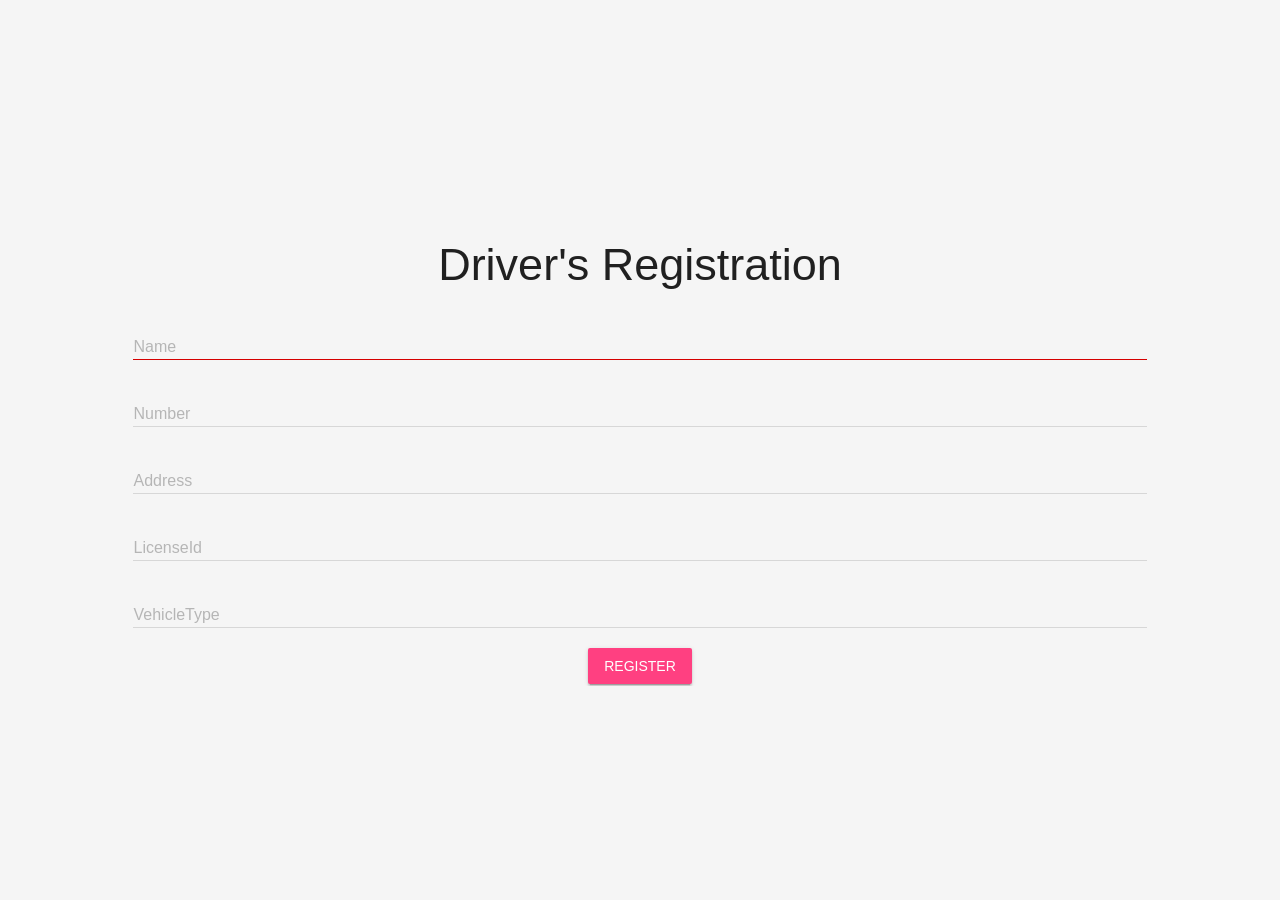
<file: client/index1.html>
<!DOCTYPE html>
<html>
<head>
	<title>Drivers Registration</title>
	<link rel="stylesheet" type="text/css" href="bower_components/material-design-lite/material.min.css">
	<link rel="stylesheet" type="text/css" href="css/style.css">
</head>
<body ng-app="app">

<div class="mdl-layout mdl-js-layout mdl-color--grey-100" ng-controller="formCtrl">
	<main class="mdl-layout__content">
		<header>
			<h2>Driver's Registration</h2>
		</header>
		<form  ng-submit="formFunc()">
			<div class="mdl-textfield mdl-js-textfield">
				<input class="mdl-textfield__input" type="text" id="username" ng-model="register.name" required />
				<label class="mdl-textfield__label" for="username">Name</label>
			</div>
			<div class="mdl-textfield mdl-js-textfield">
				<input class="mdl-textfield__input" type="text" id="number" ng-model="register.number" />
				<label class="mdl-textfield__label" for="number">Number</label>
			</div>
			<div class="mdl-textfield mdl-js-textfield">
				<input class="mdl-textfield__input" type="text" id="address" ng-model="register.address"/>
				<label class="mdl-textfield__label" for="address">Address</label>
			</div>
			<div class="mdl-textfield mdl-js-textfield">
				<input class="mdl-textfield__input" type="text" id="licenseid" ng-model="register.licenseid" />
				<label class="mdl-textfield__label" for="licenseid">LicenseId</label>
			</div>
			<div class="mdl-textfield mdl-js-textfield">
				<input class="mdl-textfield__input" type="text" id="vehicletype" ng-model="register.type" />
				<label class="mdl-textfield__label" for="vehicletype">VehicleType</label>
			</div>
			
			
			<button class="mdl-button show-modal mdl-button mdl-js-button mdl-button--raised mdl-js-ripple-effect mdl-button--accent" type="submit">Register</button>
		</form>
	</main>
</div>

<dialog class="mdl-dialog">
    <div class="mdl-dialog__content">
      <h5>
        Registration Done!!<br> Please check DB to get the list of registred users.
      </h5>
    </div>
    <div class="mdl-dialog__actions mdl-dialog__actions--full-width">
      
      <button type="button" class="mdl-button close">Close</button>
    </div>
  </dialog>

<script src="bower_components/material-design-lite/material.min.js"></script>
<script src="bower_components/angular/angular.min.js"></script>
<script src="bower_components/angular-resource/angular-resource.min.js"></script>
<script src="app/app.js"></script>
<script src="app/services.js"></script>
<script src="app/ctrl.js"></script>
<script>
    var dialog = document.querySelector('dialog');
    var showModalButton = document.querySelector('.show-modal');
    if (! dialog.showModal) {
      dialogPolyfill.registerDialog(dialog);
    }
    showModalButton.addEventListener('click', function() {
      dialog.showModal();
    });
    dialog.querySelector('.close').addEventListener('click', function() {
      dialog.close();
    });
  </script>
</body>
</html>
</file>
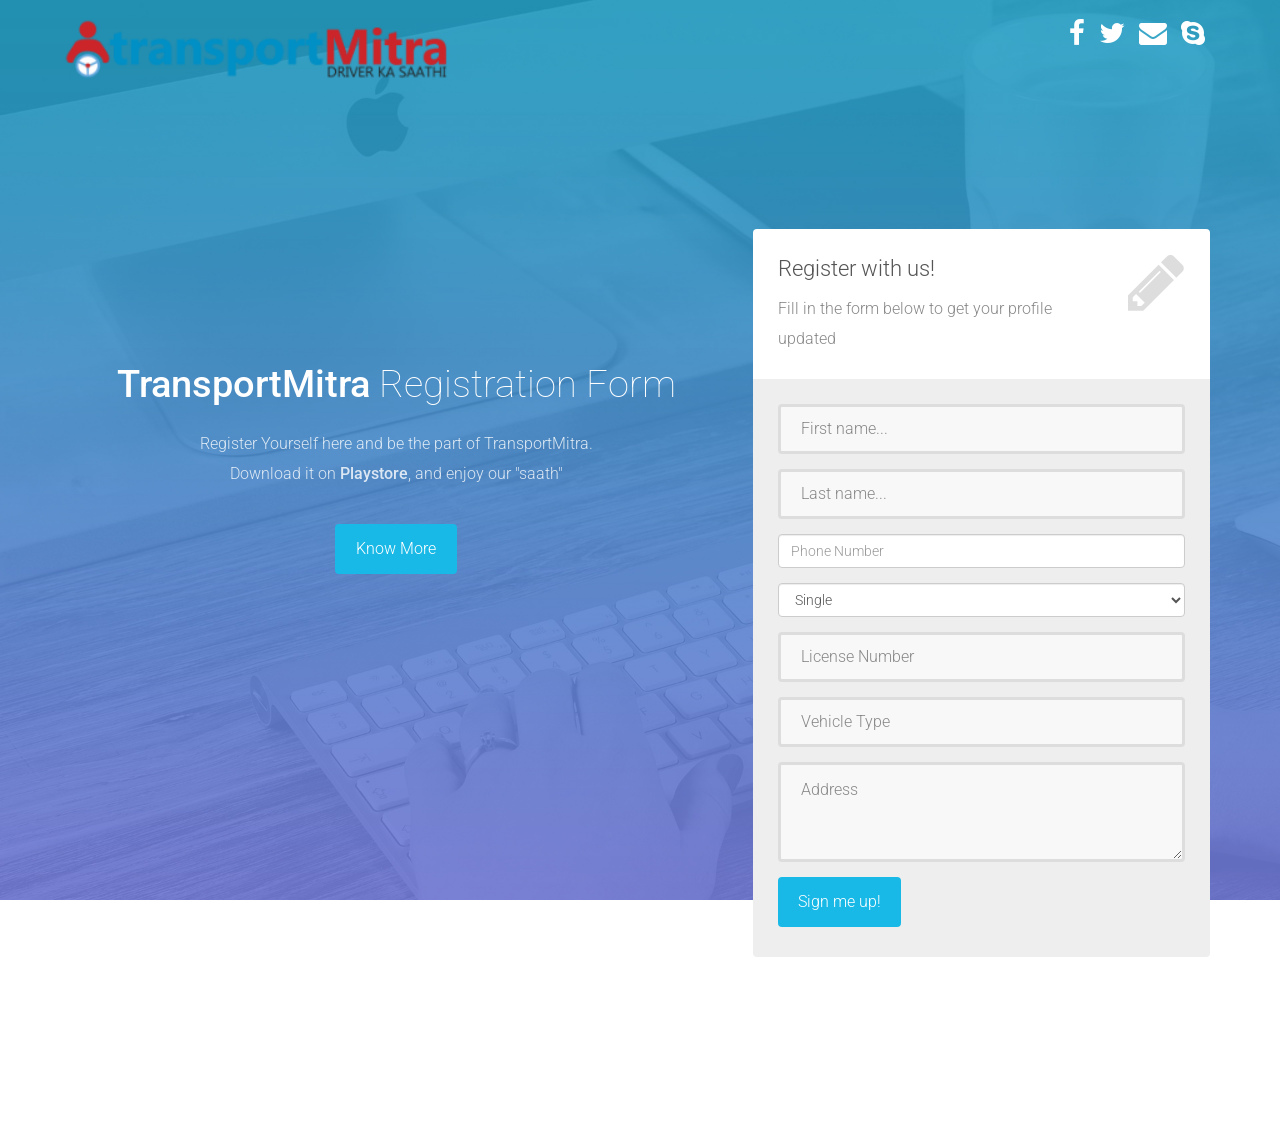
<file: client/index2.html>
<!DOCTYPE html>
<html lang="en">

    <head>

        <meta charset="utf-8">
        <meta http-equiv="X-UA-Compatible" content="IE=edge">
        <meta name="viewport" content="width=device-width, initial-scale=1">
        <title>Registration with Transport Mitra</title>

        <!-- CSS -->
        <link rel="stylesheet" href="http://fonts.googleapis.com/css?family=Roboto:400,100,300,500">
        <link rel="stylesheet" href="assets/bootstrap/css/bootstrap.min.css">
        <link rel="stylesheet" href="assets/font-awesome/css/font-awesome.min.css">
		<link rel="stylesheet" href="assets/css/form-elements.css">
        <link rel="stylesheet" href="assets/css/style.css">

        <!-- HTML5 Shim and Respond.js IE8 support of HTML5 elements and media queries -->
        <!-- WARNING: Respond.js doesn't work if you view the page via file:// -->
        <!--[if lt IE 9]>
            <script src="https://oss.maxcdn.com/libs/html5shiv/3.7.0/html5shiv.js"></script>
            <script src="https://oss.maxcdn.com/libs/respond.js/1.4.2/respond.min.js"></script>
        <![endif]-->

        <!-- Favicon and touch icons -->
        <link rel="shortcut icon" href="assets/ico/favicon.png">
        <link rel="apple-touch-icon-precomposed" sizes="144x144" href="assets/ico/apple-touch-icon-144-precomposed.png">
        <link rel="apple-touch-icon-precomposed" sizes="114x114" href="assets/ico/apple-touch-icon-114-precomposed.png">
        <link rel="apple-touch-icon-precomposed" sizes="72x72" href="assets/ico/apple-touch-icon-72-precomposed.png">
        <link rel="apple-touch-icon-precomposed" href="assets/ico/apple-touch-icon-57-precomposed.png">

    </head>

    <body ng-app="app">

		<!-- Top menu -->
		<nav class="navbar navbar-inverse navbar-no-bg" role="navigation">
			<div class="container">
				<div class="navbar-header">
					<button type="button" class="navbar-toggle collapsed" data-toggle="collapse" data-target="#top-navbar-1">
						<span class="sr-only">Toggle navigation</span>
						<span class="icon-bar"></span>
						<span class="icon-bar"></span>
						<span class="icon-bar"></span>
					</button>
					<a class="navbar-brand" href="index.html">TransportMitra</a>
				</div>
				<!-- Collect the nav links, forms, and other content for toggling -->
				<div class="collapse navbar-collapse" id="top-navbar-1">
					<ul class="nav navbar-nav navbar-right">
						<li>
							
							<span class="li-social">
								<a href="#"><i class="fa fa-facebook"></i></a> 
								<a href="#"><i class="fa fa-twitter"></i></a> 
								<a href="#"><i class="fa fa-envelope"></i></a> 
								<a href="#"><i class="fa fa-skype"></i></a>
							</span>
						</li>
					</ul>
				</div>
			</div>
		</nav>

        <!-- Top content -->
        <div class="top-content">
        	
            <div class="inner-bg">
                <div class="container">
                    <div class="row">
                        <div class="col-sm-7 text">
                            <h1><strong>TransportMitra</strong> Registration Form</h1>
                            <div class="description">
                            	<p>
                                    Register Yourself here and be the part of TransportMitra. <br>
                                    Download it on <a href="#"><strong>Playstore</strong></a>, and enjoy our "saath"
                                </p>
                            </div>
                            <div class="top-big-link">
                            	<a class="btn btn-link-1" href="#">Know More</a>
                            	
                            </div>
                        </div>
                        <div class="col-sm-5 form-box">
                        	<div class="form-top">
                        		<div class="form-top-left">
                        			<h3>Register with  us!</h3>
                                    <p>Fill in the form below to get your profile updated</p>
                        		</div>
                        		<div class="form-top-right">
                        			<i class="fa fa-pencil"></i>
                        		</div>
                            </div>
                            <div class="form-bottom" ng-controller="formCtrl">

                                <form role="form" class="registration-form" ng-submit="formFunc()">
                                    <div class="form-group">
                                        <label class="sr-only" for="form-first-name">First name</label>
                                        <input type="text" ng-model="form.fname" name="form-first-name" placeholder="First name..." class="form-first-name form-control" id="form-first-name">
                                    </div>
                                    <div class="form-group">
                                        <label class="sr-only" for="form-last-name">Last name</label>
                                        <input type="text" ng-model="form.lname" name="form-last-name" placeholder="Last name..." class="form-last-name form-control" id="form-last-name">
                                    </div>
                                    <div class="form-group">
                                        <label class="sr-only" for="number">Phone Number</label>
                                        <input type="number" ng-model="form.number" name="number" placeholder="Phone Number" class="number form-control" id="number">
                                    </div>
                                     <div class="form-group">

                                        <select   class="form-control" id="status" ng-model="form.status" >
                                            <option disabled ng-selected="true">Select Marital Status</option>
                                            <option >Single</option>
                                            <option >Married</option>
                                          </select>
                                          </div>
                                      
                                    <div class="form-group">
                                     <label class="sr-only" for="linumber">License Number</label>
                                     <input type="text" ng-model="form.linumber" name="linumber" placeholder="License Number" class="linumber form-control" id="linumber">
                                    </div>
                                    <div class="form-group">
                                     <label class="sr-only" for="vehtype">Vehicle Type</label>
                                    <input type="text" ng-model="form.vehtype" name="vehtype" placeholder="Vehicle Type" class="vehtype form-control" id="vehtype">
                                    </div>  
                                    <div class="form-group">
                                        <label class="sr-only" for="form-about-yourself">Address</label>
                                        <textarea name="address" ng-model="form.address" placeholder="Address" class="form-about-yourself form-control" id="address"></textarea>
                                    </div>  


                                    <button type="submit" class="btn">Sign me up!</button>
                                </form>
                            </div>
                        </div>
                    </div>
                </div>
            </div>
            
        </div>


        <!-- Javascript -->
        <script src="assets/js/jquery-1.11.1.min.js"></script>
        <script src="assets/bootstrap/js/bootstrap.min.js"></script>
        <script src="assets/js/jquery.backstretch.min.js"></script>
        <script src="assets/js/retina-1.1.0.min.js"></script>
        <script src="assets/js/scripts.js"></script>
        <script src="bower_components/angular/angular.min.js"></script>
        <script src="bower_components/angular-resource/angular-resource.min.js"></script>
        <script src="app/app.js"></script>
        <script src="app/ctrl.js"></script>
        <script src="app/services.js"></script>
        
        <!--[if lt IE 10]>
            <script src="assets/js/placeholder.js"></script>
        <![endif]-->

    </body>

</html>
</file>
<file: client/css/style.css>
body {
	text-align: center;
}
.mdl-layout {
	align-items: center;
	justify-content: center;
}
.mdl-layout__content {
	padding: 2px;
	flex: none;
}
.mdl-textfield {
	width: 100%;
	left: 0;
 text-align: center;
}
</file>
<file: client/assets/css/form-elements.css>
input[type="text"], 
textarea, 
textarea.form-control {
	height: 50px;
    margin: 0;
    padding: 0 20px;
    vertical-align: middle;
    background: #f8f8f8;
    border: 3px solid #ddd;
    font-family: 'Roboto', sans-serif;
    font-size: 16px;
    font-weight: 300;
    line-height: 50px;
    color: #888;
    -moz-border-radius: 4px; -webkit-border-radius: 4px; border-radius: 4px;
    -moz-box-shadow: none; -webkit-box-shadow: none; box-shadow: none;
    -o-transition: all .3s; -moz-transition: all .3s; -webkit-transition: all .3s; -ms-transition: all .3s; transition: all .3s;
}

textarea, 
textarea.form-control {
	padding-top: 10px;
	padding-bottom: 10px;
	line-height: 30px;
}

input[type="text"]:focus, 
textarea:focus, 
textarea.form-control:focus {
	outline: 0;
	background: #fff;
    border: 3px solid #ccc;
    -moz-box-shadow: none; -webkit-box-shadow: none; box-shadow: none;
}

input[type="text"]:-moz-placeholder, textarea:-moz-placeholder, textarea.form-control:-moz-placeholder { color: #888; }
input[type="text"]:-ms-input-placeholder, textarea:-ms-input-placeholder, textarea.form-control:-ms-input-placeholder { color: #888; }
input[type="text"]::-webkit-input-placeholder, textarea::-webkit-input-placeholder, textarea.form-control::-webkit-input-placeholder { color: #888; }



button.btn {
	height: 50px;
    margin: 0;
    padding: 0 20px;
    vertical-align: middle;
    background: #19b9e7;
    border: 0;
    font-family: 'Roboto', sans-serif;
    font-size: 16px;
    font-weight: 300;
    line-height: 50px;
    color: #fff;
    -moz-border-radius: 4px; -webkit-border-radius: 4px; border-radius: 4px;
    text-shadow: none;
    -moz-box-shadow: none; -webkit-box-shadow: none; box-shadow: none;
    -o-transition: all .3s; -moz-transition: all .3s; -webkit-transition: all .3s; -ms-transition: all .3s; transition: all .3s;
}

button.btn:hover { opacity: 0.6; color: #fff; }

button.btn:active { outline: 0; opacity: 0.6; color: #fff; -moz-box-shadow: none; -webkit-box-shadow: none; box-shadow: none; }

button.btn:focus { outline: 0; opacity: 0.6; background: #19b9e7; color: #fff; }

button.btn:active:focus, button.btn.active:focus { outline: 0; opacity: 0.6; background: #19b9e7; color: #fff; }
</file>
<file: client/assets/css/style.css>
body {
    font-family: 'Roboto', sans-serif;
    font-size: 16px;
    font-weight: 300;
    color: #888;
    line-height: 30px;
    text-align: center;
}

strong { font-weight: 500; }

a, a:hover, a:focus {
	color: #19b9e7;
	text-decoration: none;
    -o-transition: all .3s; -moz-transition: all .3s; -webkit-transition: all .3s; -ms-transition: all .3s; transition: all .3s;
}

h1, h2 {
	margin-top: 10px;
	font-size: 38px;
    font-weight: 100;
    color: #555;
    line-height: 50px;
}

h3 {
	font-size: 22px;
    font-weight: 300;
    color: #555;
    line-height: 30px;
}

img { max-width: 100%; }

.medium-paragraph {
	font-size: 18px;
	line-height: 32px;
}

.blue { color: #19b9e7; }

::-moz-selection { background: #19b9e7; color: #fff; text-shadow: none; }
::selection { background: #19b9e7; color: #fff; text-shadow: none; }


.btn-link-1 {
	display: inline-block;
	height: 50px;
	margin: 0 5px;
	padding: 16px 20px 0 20px;
	background: #19b9e7;
	font-size: 16px;
    font-weight: 300;
    line-height: 16px;
    color: #fff;
    -moz-border-radius: 4px; -webkit-border-radius: 4px; border-radius: 4px;
}
.btn-link-1:hover, .btn-link-1:focus, .btn-link-1:active { outline: 0; opacity: 0.6; color: #fff; }

.btn-link-2 {
	display: inline-block;
	height: 50px;
	margin: 0 5px;
	padding: 15px 20px 0 20px;
	background: rgba(0, 0, 0, 0.3);
	border: 1px solid #fff;
	font-size: 16px;
    font-weight: 300;
    line-height: 16px;
    color: #fff;
    -moz-border-radius: 4px; -webkit-border-radius: 4px; border-radius: 4px;
}
.btn-link-2:hover, .btn-link-2:focus, 
.btn-link-2:active, .btn-link-2:active:focus { outline: 0; opacity: 0.6; background: rgba(0, 0, 0, 0.3); color: #fff; }


/***** Top menu *****/

.navbar {
	padding-top: 10px;
	background: #333;
	background: rgba(51, 51, 51, 0.3);
	border: 0;
	-o-transition: all .3s; -moz-transition: all .3s; -webkit-transition: all .3s; -ms-transition: all .3s; transition: all .3s;
}
.navbar.navbar-no-bg { background: none; }

ul.navbar-nav {
	font-size: 16px;
	color: #fff;
}

.navbar-inverse ul.navbar-nav li { padding-top: 8px; padding-bottom: 8px; }

.navbar-inverse ul.navbar-nav li .li-text { opacity: 0.8; }

.navbar-inverse ul.navbar-nav li a { display: inline; padding: 0; color: #fff; }
.navbar-inverse ul.navbar-nav li a:hover { color: #fff; opacity: 1; border-bottom: 1px dotted #fff; }
.navbar-inverse ul.navbar-nav li a:focus { color: #fff; outline: 0; opacity: 1; border-bottom: 1px dotted #fff; }

.navbar-inverse ul.navbar-nav li .li-social a {
	margin: 0 5px;
	font-size: 28px;
	vertical-align: middle;
}
.navbar-inverse ul.navbar-nav li .li-social a:hover, 
.navbar-inverse ul.navbar-nav li .li-social a:focus { border: 0; color: #19b9e7; }

.navbar-brand {
	width: 400px;
	height: 79px;
	background: url(../img/mitra_logo.png) left center no-repeat;
	text-indent: -99999px;
}


/***** Top content *****/

.inner-bg {
    padding: 120px 0 170px 0;
}

.top-content .text {
	padding-top: 120px;
	color: #fff;
}

.top-content .text h1 { color: #fff; }

.top-content .description {
	margin: 20px 0 10px 0;
}

.top-content .description p { opacity: 0.8; }

.top-content .description a {
	color: #fff;
}
.top-content .description a:hover, 
.top-content .description a:focus { border-bottom: 1px dotted #fff; }

.top-content .top-big-link {
	margin-top: 35px;
}

.form-top {
	overflow: hidden;
	padding: 0 25px 15px 25px;
	background: #fff;
	-moz-border-radius: 4px 4px 0 0; -webkit-border-radius: 4px 4px 0 0; border-radius: 4px 4px 0 0;
	text-align: left;
}

.form-top-left {
	float: left;
	width: 75%;
	padding-top: 25px;
}

.form-top-left h3 { margin-top: 0; }

.form-top-right {
	float: left;
	width: 25%;
	padding-top: 5px;
	font-size: 66px;
	color: #ddd;
	line-height: 100px;
	text-align: right;
}

.form-bottom {
	padding: 25px 25px 30px 25px;
	background: #eee;
	-moz-border-radius: 0 0 4px 4px; -webkit-border-radius: 0 0 4px 4px; border-radius: 0 0 4px 4px;
	text-align: left;
}

.form-bottom form textarea {
	height: 100px;
}

.form-bottom form .input-error {
	border-color: #19b9e7;
}


/***** Media queries *****/

@media (min-width: 992px) and (max-width: 1199px) {}

@media (min-width: 768px) and (max-width: 991px) {}

@media (max-width: 767px) {
	
	.navbar { padding-top: 0; }
	.navbar.navbar-no-bg { background: #333; background: rgba(51, 51, 51, 0.9); }
	.navbar-brand { height: 60px; margin-left: 15px; }
	.navbar-collapse { border: 0; }
	.navbar-toggle { margin-top: 12px; }
	
	.inner-bg { padding: 60px 0 110px 0; }
	.top-content .text { padding-top: 0; padding-bottom: 60px; }
	.top-content .top-big-link { margin-top: 25px; }
	.top-content .top-big-link a.btn { margin-top: 10px; }

}

@media (max-width: 415px) {
	
	h1, h2 { font-size: 32px; }

}


/* Retina-ize images/icons */

@media
only screen and (-webkit-min-device-pixel-ratio: 2),
only screen and (   min--moz-device-pixel-ratio: 2),
only screen and (     -o-min-device-pixel-ratio: 2/1),
only screen and (        min-device-pixel-ratio: 2),
only screen and (                min-resolution: 192dpi),
only screen and (                min-resolution: 2dppx) {
	
	/* logo */
    .navbar-brand {
    	background-image: url(../img/logo@2x.png) !important; background-repeat: no-repeat !important; background-size: 123px 49px !important;
    }
	
}
</file>
<file: client/bower_components/material-design-lite/material.min.css>
/**
 * material-design-lite - Material Design Components in CSS, JS and HTML
 * @version v1.1.3
 * @license Apache-2.0
 * @copyright 2015 Google, Inc.
 * @link https://github.com/google/material-design-lite
 */
@charset "UTF-8";html{color:rgba(0,0,0,.87)}::-moz-selection{background:#b3d4fc;text-shadow:none}::selection{background:#b3d4fc;text-shadow:none}hr{display:block;height:1px;border:0;border-top:1px solid #ccc;margin:1em 0;padding:0}audio,canvas,iframe,img,svg,video{vertical-align:middle}fieldset{border:0;margin:0;padding:0}textarea{resize:vertical}.browserupgrade{margin:.2em 0;background:#ccc;color:#000;padding:.2em 0}.hidden{display:none!important}.visuallyhidden{border:0;clip:rect(0 0 0 0);height:1px;margin:-1px;overflow:hidden;padding:0;position:absolute;width:1px}.visuallyhidden.focusable:active,.visuallyhidden.focusable:focus{clip:auto;height:auto;margin:0;overflow:visible;position:static;width:auto}.invisible{visibility:hidden}.clearfix:before,.clearfix:after{content:" ";display:table}.clearfix:after{clear:both}@media print{*,*:before,*:after,*:first-letter{background:transparent!important;color:#000!important;box-shadow:none!important}a,a:visited{text-decoration:underline}a[href]:after{content:" (" attr(href)")"}abbr[title]:after{content:" (" attr(title)")"}a[href^="#"]:after,a[href^="javascript:"]:after{content:""}pre,blockquote{border:1px solid #999;page-break-inside:avoid}thead{display:table-header-group}tr,img{page-break-inside:avoid}img{max-width:100%!important}p,h2,h3{orphans:3;widows:3}h2,h3{page-break-after:avoid}}a,.mdl-accordion,.mdl-button,.mdl-card,.mdl-checkbox,.mdl-dropdown-menu,.mdl-icon-toggle,.mdl-item,.mdl-radio,.mdl-slider,.mdl-switch,.mdl-tabs__tab{-webkit-tap-highlight-color:transparent;-webkit-tap-highlight-color:rgba(255,255,255,0)}html{width:100%;height:100%;-ms-touch-action:manipulation;touch-action:manipulation}body{width:100%;min-height:100%;margin:0}main{display:block}*[hidden]{display:none!important}html,body{font-family:"Helvetica","Arial",sans-serif;font-size:14px;font-weight:400;line-height:20px}h1,h2,h3,h4,h5,h6,p{padding:0}h1 small,h2 small,h3 small,h4 small,h5 small,h6 small{font-family:"Roboto","Helvetica","Arial",sans-serif;font-weight:400;line-height:1.35;letter-spacing:-.02em;opacity:.54;font-size:.6em}h1{font-size:56px;line-height:1.35;letter-spacing:-.02em;margin:24px 0}h1,h2{font-family:"Roboto","Helvetica","Arial",sans-serif;font-weight:400}h2{font-size:45px;line-height:48px}h2,h3{margin:24px 0}h3{font-size:34px;line-height:40px}h3,h4{font-family:"Roboto","Helvetica","Arial",sans-serif;font-weight:400}h4{font-size:24px;line-height:32px;-moz-osx-font-smoothing:grayscale;margin:24px 0 16px}h5{font-size:20px;font-weight:500;line-height:1;letter-spacing:.02em}h5,h6{font-family:"Roboto","Helvetica","Arial",sans-serif;margin:24px 0 16px}h6{font-size:16px;letter-spacing:.04em}h6,p{font-weight:400;line-height:24px}p{font-size:14px;letter-spacing:0;margin:0 0 16px}a{color:#ff4081;font-weight:500}blockquote{font-family:"Roboto","Helvetica","Arial",sans-serif;position:relative;font-size:24px;font-weight:300;font-style:italic;line-height:1.35;letter-spacing:.08em}blockquote:before{position:absolute;left:-.5em;content:'“'}blockquote:after{content:'”';margin-left:-.05em}mark{background-color:#f4ff81}dt{font-weight:700}address{font-size:12px;line-height:1;font-style:normal}address,ul,ol{font-weight:400;letter-spacing:0}ul,ol{font-size:14px;line-height:24px}.mdl-typography--display-4,.mdl-typography--display-4-color-contrast{font-family:"Roboto","Helvetica","Arial",sans-serif;font-size:112px;font-weight:300;line-height:1;letter-spacing:-.04em}.mdl-typography--display-4-color-contrast{opacity:.54}.mdl-typography--display-3,.mdl-typography--display-3-color-contrast{font-family:"Roboto","Helvetica","Arial",sans-serif;font-size:56px;font-weight:400;line-height:1.35;letter-spacing:-.02em}.mdl-typography--display-3-color-contrast{opacity:.54}.mdl-typography--display-2,.mdl-typography--display-2-color-contrast{font-family:"Roboto","Helvetica","Arial",sans-serif;font-size:45px;font-weight:400;line-height:48px}.mdl-typography--display-2-color-contrast{opacity:.54}.mdl-typography--display-1,.mdl-typography--display-1-color-contrast{font-family:"Roboto","Helvetica","Arial",sans-serif;font-size:34px;font-weight:400;line-height:40px}.mdl-typography--display-1-color-contrast{opacity:.54}.mdl-typography--headline,.mdl-typography--headline-color-contrast{font-family:"Roboto","Helvetica","Arial",sans-serif;font-size:24px;font-weight:400;line-height:32px;-moz-osx-font-smoothing:grayscale}.mdl-typography--headline-color-contrast{opacity:.87}.mdl-typography--title,.mdl-typography--title-color-contrast{font-family:"Roboto","Helvetica","Arial",sans-serif;font-size:20px;font-weight:500;line-height:1;letter-spacing:.02em}.mdl-typography--title-color-contrast{opacity:.87}.mdl-typography--subhead,.mdl-typography--subhead-color-contrast{font-family:"Roboto","Helvetica","Arial",sans-serif;font-size:16px;font-weight:400;line-height:24px;letter-spacing:.04em}.mdl-typography--subhead-color-contrast{opacity:.87}.mdl-typography--body-2,.mdl-typography--body-2-color-contrast{font-size:14px;font-weight:700;line-height:24px;letter-spacing:0}.mdl-typography--body-2-color-contrast{opacity:.87}.mdl-typography--body-1,.mdl-typography--body-1-color-contrast{font-size:14px;font-weight:400;line-height:24px;letter-spacing:0}.mdl-typography--body-1-color-contrast{opacity:.87}.mdl-typography--body-2-force-preferred-font,.mdl-typography--body-2-force-preferred-font-color-contrast{font-family:"Roboto","Helvetica","Arial",sans-serif;font-size:14px;font-weight:500;line-height:24px;letter-spacing:0}.mdl-typography--body-2-force-preferred-font-color-contrast{opacity:.87}.mdl-typography--body-1-force-preferred-font,.mdl-typography--body-1-force-preferred-font-color-contrast{font-family:"Roboto","Helvetica","Arial",sans-serif;font-size:14px;font-weight:400;line-height:24px;letter-spacing:0}.mdl-typography--body-1-force-preferred-font-color-contrast{opacity:.87}.mdl-typography--caption,.mdl-typography--caption-force-preferred-font{font-size:12px;font-weight:400;line-height:1;letter-spacing:0}.mdl-typography--caption-force-preferred-font{font-family:"Roboto","Helvetica","Arial",sans-serif}.mdl-typography--caption-color-contrast,.mdl-typography--caption-force-preferred-font-color-contrast{font-size:12px;font-weight:400;line-height:1;letter-spacing:0;opacity:.54}.mdl-typography--caption-force-preferred-font-color-contrast,.mdl-typography--menu{font-family:"Roboto","Helvetica","Arial",sans-serif}.mdl-typography--menu{font-size:14px;font-weight:500;line-height:1;letter-spacing:0}.mdl-typography--menu-color-contrast{opacity:.87}.mdl-typography--menu-color-contrast,.mdl-typography--button,.mdl-typography--button-color-contrast{font-family:"Roboto","Helvetica","Arial",sans-serif;font-size:14px;font-weight:500;line-height:1;letter-spacing:0}.mdl-typography--button,.mdl-typography--button-color-contrast{text-transform:uppercase}.mdl-typography--button-color-contrast{opacity:.87}.mdl-typography--text-left{text-align:left}.mdl-typography--text-right{text-align:right}.mdl-typography--text-center{text-align:center}.mdl-typography--text-justify{text-align:justify}.mdl-typography--text-nowrap{white-space:nowrap}.mdl-typography--text-lowercase{text-transform:lowercase}.mdl-typography--text-uppercase{text-transform:uppercase}.mdl-typography--text-capitalize{text-transform:capitalize}.mdl-typography--font-thin{font-weight:200!important}.mdl-typography--font-light{font-weight:300!important}.mdl-typography--font-regular{font-weight:400!important}.mdl-typography--font-medium{font-weight:500!important}.mdl-typography--font-bold{font-weight:700!important}.mdl-typography--font-black{font-weight:900!important}.material-icons{font-family:'Material Icons';font-weight:400;font-style:normal;font-size:24px;line-height:1;letter-spacing:normal;text-transform:none;display:inline-block;word-wrap:normal;-moz-font-feature-settings:'liga';font-feature-settings:'liga';-webkit-font-feature-settings:'liga';-webkit-font-smoothing:antialiased}.mdl-color-text--red{color:#f44336 !important}.mdl-color--red{background-color:#f44336 !important}.mdl-color-text--red-50{color:#ffebee !important}.mdl-color--red-50{background-color:#ffebee !important}.mdl-color-text--red-100{color:#ffcdd2 !important}.mdl-color--red-100{background-color:#ffcdd2 !important}.mdl-color-text--red-200{color:#ef9a9a !important}.mdl-color--red-200{background-color:#ef9a9a !important}.mdl-color-text--red-300{color:#e57373 !important}.mdl-color--red-300{background-color:#e57373 !important}.mdl-color-text--red-400{color:#ef5350 !important}.mdl-color--red-400{background-color:#ef5350 !important}.mdl-color-text--red-500{color:#f44336 !important}.mdl-color--red-500{background-color:#f44336 !important}.mdl-color-text--red-600{color:#e53935 !important}.mdl-color--red-600{background-color:#e53935 !important}.mdl-color-text--red-700{color:#d32f2f !important}.mdl-color--red-700{background-color:#d32f2f !important}.mdl-color-text--red-800{color:#c62828 !important}.mdl-color--red-800{background-color:#c62828 !important}.mdl-color-text--red-900{color:#b71c1c !important}.mdl-color--red-900{background-color:#b71c1c !important}.mdl-color-text--red-A100{color:#ff8a80 !important}.mdl-color--red-A100{background-color:#ff8a80 !important}.mdl-color-text--red-A200{color:#ff5252 !important}.mdl-color--red-A200{background-color:#ff5252 !important}.mdl-color-text--red-A400{color:#ff1744 !important}.mdl-color--red-A400{background-color:#ff1744 !important}.mdl-color-text--red-A700{color:#d50000 !important}.mdl-color--red-A700{background-color:#d50000 !important}.mdl-color-text--pink{color:#e91e63 !important}.mdl-color--pink{background-color:#e91e63 !important}.mdl-color-text--pink-50{color:#fce4ec !important}.mdl-color--pink-50{background-color:#fce4ec !important}.mdl-color-text--pink-100{color:#f8bbd0 !important}.mdl-color--pink-100{background-color:#f8bbd0 !important}.mdl-color-text--pink-200{color:#f48fb1 !important}.mdl-color--pink-200{background-color:#f48fb1 !important}.mdl-color-text--pink-300{color:#f06292 !important}.mdl-color--pink-300{background-color:#f06292 !important}.mdl-color-text--pink-400{color:#ec407a !important}.mdl-color--pink-400{background-color:#ec407a !important}.mdl-color-text--pink-500{color:#e91e63 !important}.mdl-color--pink-500{background-color:#e91e63 !important}.mdl-color-text--pink-600{color:#d81b60 !important}.mdl-color--pink-600{background-color:#d81b60 !important}.mdl-color-text--pink-700{color:#c2185b !important}.mdl-color--pink-700{background-color:#c2185b !important}.mdl-color-text--pink-800{color:#ad1457 !important}.mdl-color--pink-800{background-color:#ad1457 !important}.mdl-color-text--pink-900{color:#880e4f !important}.mdl-color--pink-900{background-color:#880e4f !important}.mdl-color-text--pink-A100{color:#ff80ab !important}.mdl-color--pink-A100{background-color:#ff80ab !important}.mdl-color-text--pink-A200{color:#ff4081 !important}.mdl-color--pink-A200{background-color:#ff4081 !important}.mdl-color-text--pink-A400{color:#f50057 !important}.mdl-color--pink-A400{background-color:#f50057 !important}.mdl-color-text--pink-A700{color:#c51162 !important}.mdl-color--pink-A700{background-color:#c51162 !important}.mdl-color-text--purple{color:#9c27b0 !important}.mdl-color--purple{background-color:#9c27b0 !important}.mdl-color-text--purple-50{color:#f3e5f5 !important}.mdl-color--purple-50{background-color:#f3e5f5 !important}.mdl-color-text--purple-100{color:#e1bee7 !important}.mdl-color--purple-100{background-color:#e1bee7 !important}.mdl-color-text--purple-200{color:#ce93d8 !important}.mdl-color--purple-200{background-color:#ce93d8 !important}.mdl-color-text--purple-300{color:#ba68c8 !important}.mdl-color--purple-300{background-color:#ba68c8 !important}.mdl-color-text--purple-400{color:#ab47bc !important}.mdl-color--purple-400{background-color:#ab47bc !important}.mdl-color-text--purple-500{color:#9c27b0 !important}.mdl-color--purple-500{background-color:#9c27b0 !important}.mdl-color-text--purple-600{color:#8e24aa !important}.mdl-color--purple-600{background-color:#8e24aa !important}.mdl-color-text--purple-700{color:#7b1fa2 !important}.mdl-color--purple-700{background-color:#7b1fa2 !important}.mdl-color-text--purple-800{color:#6a1b9a !important}.mdl-color--purple-800{background-color:#6a1b9a !important}.mdl-color-text--purple-900{color:#4a148c !important}.mdl-color--purple-900{background-color:#4a148c !important}.mdl-color-text--purple-A100{color:#ea80fc !important}.mdl-color--purple-A100{background-color:#ea80fc !important}.mdl-color-text--purple-A200{color:#e040fb !important}.mdl-color--purple-A200{background-color:#e040fb !important}.mdl-color-text--purple-A400{color:#d500f9 !important}.mdl-color--purple-A400{background-color:#d500f9 !important}.mdl-color-text--purple-A700{color:#a0f !important}.mdl-color--purple-A700{background-color:#a0f !important}.mdl-color-text--deep-purple{color:#673ab7 !important}.mdl-color--deep-purple{background-color:#673ab7 !important}.mdl-color-text--deep-purple-50{color:#ede7f6 !important}.mdl-color--deep-purple-50{background-color:#ede7f6 !important}.mdl-color-text--deep-purple-100{color:#d1c4e9 !important}.mdl-color--deep-purple-100{background-color:#d1c4e9 !important}.mdl-color-text--deep-purple-200{color:#b39ddb !important}.mdl-color--deep-purple-200{background-color:#b39ddb !important}.mdl-color-text--deep-purple-300{color:#9575cd !important}.mdl-color--deep-purple-300{background-color:#9575cd !important}.mdl-color-text--deep-purple-400{color:#7e57c2 !important}.mdl-color--deep-purple-400{background-color:#7e57c2 !important}.mdl-color-text--deep-purple-500{color:#673ab7 !important}.mdl-color--deep-purple-500{background-color:#673ab7 !important}.mdl-color-text--deep-purple-600{color:#5e35b1 !important}.mdl-color--deep-purple-600{background-color:#5e35b1 !important}.mdl-color-text--deep-purple-700{color:#512da8 !important}.mdl-color--deep-purple-700{background-color:#512da8 !important}.mdl-color-text--deep-purple-800{color:#4527a0 !important}.mdl-color--deep-purple-800{background-color:#4527a0 !important}.mdl-color-text--deep-purple-900{color:#311b92 !important}.mdl-color--deep-purple-900{background-color:#311b92 !important}.mdl-color-text--deep-purple-A100{color:#b388ff !important}.mdl-color--deep-purple-A100{background-color:#b388ff !important}.mdl-color-text--deep-purple-A200{color:#7c4dff !important}.mdl-color--deep-purple-A200{background-color:#7c4dff !important}.mdl-color-text--deep-purple-A400{color:#651fff !important}.mdl-color--deep-purple-A400{background-color:#651fff !important}.mdl-color-text--deep-purple-A700{color:#6200ea !important}.mdl-color--deep-purple-A700{background-color:#6200ea !important}.mdl-color-text--indigo{color:#3f51b5 !important}.mdl-color--indigo{background-color:#3f51b5 !important}.mdl-color-text--indigo-50{color:#e8eaf6 !important}.mdl-color--indigo-50{background-color:#e8eaf6 !important}.mdl-color-text--indigo-100{color:#c5cae9 !important}.mdl-color--indigo-100{background-color:#c5cae9 !important}.mdl-color-text--indigo-200{color:#9fa8da !important}.mdl-color--indigo-200{background-color:#9fa8da !important}.mdl-color-text--indigo-300{color:#7986cb !important}.mdl-color--indigo-300{background-color:#7986cb !important}.mdl-color-text--indigo-400{color:#5c6bc0 !important}.mdl-color--indigo-400{background-color:#5c6bc0 !important}.mdl-color-text--indigo-500{color:#3f51b5 !important}.mdl-color--indigo-500{background-color:#3f51b5 !important}.mdl-color-text--indigo-600{color:#3949ab !important}.mdl-color--indigo-600{background-color:#3949ab !important}.mdl-color-text--indigo-700{color:#303f9f !important}.mdl-color--indigo-700{background-color:#303f9f !important}.mdl-color-text--indigo-800{color:#283593 !important}.mdl-color--indigo-800{background-color:#283593 !important}.mdl-color-text--indigo-900{color:#1a237e !important}.mdl-color--indigo-900{background-color:#1a237e !important}.mdl-color-text--indigo-A100{color:#8c9eff !important}.mdl-color--indigo-A100{background-color:#8c9eff !important}.mdl-color-text--indigo-A200{color:#536dfe !important}.mdl-color--indigo-A200{background-color:#536dfe !important}.mdl-color-text--indigo-A400{color:#3d5afe !important}.mdl-color--indigo-A400{background-color:#3d5afe !important}.mdl-color-text--indigo-A700{color:#304ffe !important}.mdl-color--indigo-A700{background-color:#304ffe !important}.mdl-color-text--blue{color:#2196f3 !important}.mdl-color--blue{background-color:#2196f3 !important}.mdl-color-text--blue-50{color:#e3f2fd !important}.mdl-color--blue-50{background-color:#e3f2fd !important}.mdl-color-text--blue-100{color:#bbdefb !important}.mdl-color--blue-100{background-color:#bbdefb !important}.mdl-color-text--blue-200{color:#90caf9 !important}.mdl-color--blue-200{background-color:#90caf9 !important}.mdl-color-text--blue-300{color:#64b5f6 !important}.mdl-color--blue-300{background-color:#64b5f6 !important}.mdl-color-text--blue-400{color:#42a5f5 !important}.mdl-color--blue-400{background-color:#42a5f5 !important}.mdl-color-text--blue-500{color:#2196f3 !important}.mdl-color--blue-500{background-color:#2196f3 !important}.mdl-color-text--blue-600{color:#1e88e5 !important}.mdl-color--blue-600{background-color:#1e88e5 !important}.mdl-color-text--blue-700{color:#1976d2 !important}.mdl-color--blue-700{background-color:#1976d2 !important}.mdl-color-text--blue-800{color:#1565c0 !important}.mdl-color--blue-800{background-color:#1565c0 !important}.mdl-color-text--blue-900{color:#0d47a1 !important}.mdl-color--blue-900{background-color:#0d47a1 !important}.mdl-color-text--blue-A100{color:#82b1ff !important}.mdl-color--blue-A100{background-color:#82b1ff !important}.mdl-color-text--blue-A200{color:#448aff !important}.mdl-color--blue-A200{background-color:#448aff !important}.mdl-color-text--blue-A400{color:#2979ff !important}.mdl-color--blue-A400{background-color:#2979ff !important}.mdl-color-text--blue-A700{color:#2962ff !important}.mdl-color--blue-A700{background-color:#2962ff !important}.mdl-color-text--light-blue{color:#03a9f4 !important}.mdl-color--light-blue{background-color:#03a9f4 !important}.mdl-color-text--light-blue-50{color:#e1f5fe !important}.mdl-color--light-blue-50{background-color:#e1f5fe !important}.mdl-color-text--light-blue-100{color:#b3e5fc !important}.mdl-color--light-blue-100{background-color:#b3e5fc !important}.mdl-color-text--light-blue-200{color:#81d4fa !important}.mdl-color--light-blue-200{background-color:#81d4fa !important}.mdl-color-text--light-blue-300{color:#4fc3f7 !important}.mdl-color--light-blue-300{background-color:#4fc3f7 !important}.mdl-color-text--light-blue-400{color:#29b6f6 !important}.mdl-color--light-blue-400{background-color:#29b6f6 !important}.mdl-color-text--light-blue-500{color:#03a9f4 !important}.mdl-color--light-blue-500{background-color:#03a9f4 !important}.mdl-color-text--light-blue-600{color:#039be5 !important}.mdl-color--light-blue-600{background-color:#039be5 !important}.mdl-color-text--light-blue-700{color:#0288d1 !important}.mdl-color--light-blue-700{background-color:#0288d1 !important}.mdl-color-text--light-blue-800{color:#0277bd !important}.mdl-color--light-blue-800{background-color:#0277bd !important}.mdl-color-text--light-blue-900{color:#01579b !important}.mdl-color--light-blue-900{background-color:#01579b !important}.mdl-color-text--light-blue-A100{color:#80d8ff !important}.mdl-color--light-blue-A100{background-color:#80d8ff !important}.mdl-color-text--light-blue-A200{color:#40c4ff !important}.mdl-color--light-blue-A200{background-color:#40c4ff !important}.mdl-color-text--light-blue-A400{color:#00b0ff !important}.mdl-color--light-blue-A400{background-color:#00b0ff !important}.mdl-color-text--light-blue-A700{color:#0091ea !important}.mdl-color--light-blue-A700{background-color:#0091ea !important}.mdl-color-text--cyan{color:#00bcd4 !important}.mdl-color--cyan{background-color:#00bcd4 !important}.mdl-color-text--cyan-50{color:#e0f7fa !important}.mdl-color--cyan-50{background-color:#e0f7fa !important}.mdl-color-text--cyan-100{color:#b2ebf2 !important}.mdl-color--cyan-100{background-color:#b2ebf2 !important}.mdl-color-text--cyan-200{color:#80deea !important}.mdl-color--cyan-200{background-color:#80deea !important}.mdl-color-text--cyan-300{color:#4dd0e1 !important}.mdl-color--cyan-300{background-color:#4dd0e1 !important}.mdl-color-text--cyan-400{color:#26c6da !important}.mdl-color--cyan-400{background-color:#26c6da !important}.mdl-color-text--cyan-500{color:#00bcd4 !important}.mdl-color--cyan-500{background-color:#00bcd4 !important}.mdl-color-text--cyan-600{color:#00acc1 !important}.mdl-color--cyan-600{background-color:#00acc1 !important}.mdl-color-text--cyan-700{color:#0097a7 !important}.mdl-color--cyan-700{background-color:#0097a7 !important}.mdl-color-text--cyan-800{color:#00838f !important}.mdl-color--cyan-800{background-color:#00838f !important}.mdl-color-text--cyan-900{color:#006064 !important}.mdl-color--cyan-900{background-color:#006064 !important}.mdl-color-text--cyan-A100{color:#84ffff !important}.mdl-color--cyan-A100{background-color:#84ffff !important}.mdl-color-text--cyan-A200{color:#18ffff !important}.mdl-color--cyan-A200{background-color:#18ffff !important}.mdl-color-text--cyan-A400{color:#00e5ff !important}.mdl-color--cyan-A400{background-color:#00e5ff !important}.mdl-color-text--cyan-A700{color:#00b8d4 !important}.mdl-color--cyan-A700{background-color:#00b8d4 !important}.mdl-color-text--teal{color:#009688 !important}.mdl-color--teal{background-color:#009688 !important}.mdl-color-text--teal-50{color:#e0f2f1 !important}.mdl-color--teal-50{background-color:#e0f2f1 !important}.mdl-color-text--teal-100{color:#b2dfdb !important}.mdl-color--teal-100{background-color:#b2dfdb !important}.mdl-color-text--teal-200{color:#80cbc4 !important}.mdl-color--teal-200{background-color:#80cbc4 !important}.mdl-color-text--teal-300{color:#4db6ac !important}.mdl-color--teal-300{background-color:#4db6ac !important}.mdl-color-text--teal-400{color:#26a69a !important}.mdl-color--teal-400{background-color:#26a69a !important}.mdl-color-text--teal-500{color:#009688 !important}.mdl-color--teal-500{background-color:#009688 !important}.mdl-color-text--teal-600{color:#00897b !important}.mdl-color--teal-600{background-color:#00897b !important}.mdl-color-text--teal-700{color:#00796b !important}.mdl-color--teal-700{background-color:#00796b !important}.mdl-color-text--teal-800{color:#00695c !important}.mdl-color--teal-800{background-color:#00695c !important}.mdl-color-text--teal-900{color:#004d40 !important}.mdl-color--teal-900{background-color:#004d40 !important}.mdl-color-text--teal-A100{color:#a7ffeb !important}.mdl-color--teal-A100{background-color:#a7ffeb !important}.mdl-color-text--teal-A200{color:#64ffda !important}.mdl-color--teal-A200{background-color:#64ffda !important}.mdl-color-text--teal-A400{color:#1de9b6 !important}.mdl-color--teal-A400{background-color:#1de9b6 !important}.mdl-color-text--teal-A700{color:#00bfa5 !important}.mdl-color--teal-A700{background-color:#00bfa5 !important}.mdl-color-text--green{color:#4caf50 !important}.mdl-color--green{background-color:#4caf50 !important}.mdl-color-text--green-50{color:#e8f5e9 !important}.mdl-color--green-50{background-color:#e8f5e9 !important}.mdl-color-text--green-100{color:#c8e6c9 !important}.mdl-color--green-100{background-color:#c8e6c9 !important}.mdl-color-text--green-200{color:#a5d6a7 !important}.mdl-color--green-200{background-color:#a5d6a7 !important}.mdl-color-text--green-300{color:#81c784 !important}.mdl-color--green-300{background-color:#81c784 !important}.mdl-color-text--green-400{color:#66bb6a !important}.mdl-color--green-400{background-color:#66bb6a !important}.mdl-color-text--green-500{color:#4caf50 !important}.mdl-color--green-500{background-color:#4caf50 !important}.mdl-color-text--green-600{color:#43a047 !important}.mdl-color--green-600{background-color:#43a047 !important}.mdl-color-text--green-700{color:#388e3c !important}.mdl-color--green-700{background-color:#388e3c !important}.mdl-color-text--green-800{color:#2e7d32 !important}.mdl-color--green-800{background-color:#2e7d32 !important}.mdl-color-text--green-900{color:#1b5e20 !important}.mdl-color--green-900{background-color:#1b5e20 !important}.mdl-color-text--green-A100{color:#b9f6ca !important}.mdl-color--green-A100{background-color:#b9f6ca !important}.mdl-color-text--green-A200{color:#69f0ae !important}.mdl-color--green-A200{background-color:#69f0ae !important}.mdl-color-text--green-A400{color:#00e676 !important}.mdl-color--green-A400{background-color:#00e676 !important}.mdl-color-text--green-A700{color:#00c853 !important}.mdl-color--green-A700{background-color:#00c853 !important}.mdl-color-text--light-green{color:#8bc34a !important}.mdl-color--light-green{background-color:#8bc34a !important}.mdl-color-text--light-green-50{color:#f1f8e9 !important}.mdl-color--light-green-50{background-color:#f1f8e9 !important}.mdl-color-text--light-green-100{color:#dcedc8 !important}.mdl-color--light-green-100{background-color:#dcedc8 !important}.mdl-color-text--light-green-200{color:#c5e1a5 !important}.mdl-color--light-green-200{background-color:#c5e1a5 !important}.mdl-color-text--light-green-300{color:#aed581 !important}.mdl-color--light-green-300{background-color:#aed581 !important}.mdl-color-text--light-green-400{color:#9ccc65 !important}.mdl-color--light-green-400{background-color:#9ccc65 !important}.mdl-color-text--light-green-500{color:#8bc34a !important}.mdl-color--light-green-500{background-color:#8bc34a !important}.mdl-color-text--light-green-600{color:#7cb342 !important}.mdl-color--light-green-600{background-color:#7cb342 !important}.mdl-color-text--light-green-700{color:#689f38 !important}.mdl-color--light-green-700{background-color:#689f38 !important}.mdl-color-text--light-green-800{color:#558b2f !important}.mdl-color--light-green-800{background-color:#558b2f !important}.mdl-color-text--light-green-900{color:#33691e !important}.mdl-color--light-green-900{background-color:#33691e !important}.mdl-color-text--light-green-A100{color:#ccff90 !important}.mdl-color--light-green-A100{background-color:#ccff90 !important}.mdl-color-text--light-green-A200{color:#b2ff59 !important}.mdl-color--light-green-A200{background-color:#b2ff59 !important}.mdl-color-text--light-green-A400{color:#76ff03 !important}.mdl-color--light-green-A400{background-color:#76ff03 !important}.mdl-color-text--light-green-A700{color:#64dd17 !important}.mdl-color--light-green-A700{background-color:#64dd17 !important}.mdl-color-text--lime{color:#cddc39 !important}.mdl-color--lime{background-color:#cddc39 !important}.mdl-color-text--lime-50{color:#f9fbe7 !important}.mdl-color--lime-50{background-color:#f9fbe7 !important}.mdl-color-text--lime-100{color:#f0f4c3 !important}.mdl-color--lime-100{background-color:#f0f4c3 !important}.mdl-color-text--lime-200{color:#e6ee9c !important}.mdl-color--lime-200{background-color:#e6ee9c !important}.mdl-color-text--lime-300{color:#dce775 !important}.mdl-color--lime-300{background-color:#dce775 !important}.mdl-color-text--lime-400{color:#d4e157 !important}.mdl-color--lime-400{background-color:#d4e157 !important}.mdl-color-text--lime-500{color:#cddc39 !important}.mdl-color--lime-500{background-color:#cddc39 !important}.mdl-color-text--lime-600{color:#c0ca33 !important}.mdl-color--lime-600{background-color:#c0ca33 !important}.mdl-color-text--lime-700{color:#afb42b !important}.mdl-color--lime-700{background-color:#afb42b !important}.mdl-color-text--lime-800{color:#9e9d24 !important}.mdl-color--lime-800{background-color:#9e9d24 !important}.mdl-color-text--lime-900{color:#827717 !important}.mdl-color--lime-900{background-color:#827717 !important}.mdl-color-text--lime-A100{color:#f4ff81 !important}.mdl-color--lime-A100{background-color:#f4ff81 !important}.mdl-color-text--lime-A200{color:#eeff41 !important}.mdl-color--lime-A200{background-color:#eeff41 !important}.mdl-color-text--lime-A400{color:#c6ff00 !important}.mdl-color--lime-A400{background-color:#c6ff00 !important}.mdl-color-text--lime-A700{color:#aeea00 !important}.mdl-color--lime-A700{background-color:#aeea00 !important}.mdl-color-text--yellow{color:#ffeb3b !important}.mdl-color--yellow{background-color:#ffeb3b !important}.mdl-color-text--yellow-50{color:#fffde7 !important}.mdl-color--yellow-50{background-color:#fffde7 !important}.mdl-color-text--yellow-100{color:#fff9c4 !important}.mdl-color--yellow-100{background-color:#fff9c4 !important}.mdl-color-text--yellow-200{color:#fff59d !important}.mdl-color--yellow-200{background-color:#fff59d !important}.mdl-color-text--yellow-300{color:#fff176 !important}.mdl-color--yellow-300{background-color:#fff176 !important}.mdl-color-text--yellow-400{color:#ffee58 !important}.mdl-color--yellow-400{background-color:#ffee58 !important}.mdl-color-text--yellow-500{color:#ffeb3b !important}.mdl-color--yellow-500{background-color:#ffeb3b !important}.mdl-color-text--yellow-600{color:#fdd835 !important}.mdl-color--yellow-600{background-color:#fdd835 !important}.mdl-color-text--yellow-700{color:#fbc02d !important}.mdl-color--yellow-700{background-color:#fbc02d !important}.mdl-color-text--yellow-800{color:#f9a825 !important}.mdl-color--yellow-800{background-color:#f9a825 !important}.mdl-color-text--yellow-900{color:#f57f17 !important}.mdl-color--yellow-900{background-color:#f57f17 !important}.mdl-color-text--yellow-A100{color:#ffff8d !important}.mdl-color--yellow-A100{background-color:#ffff8d !important}.mdl-color-text--yellow-A200{color:#ff0 !important}.mdl-color--yellow-A200{background-color:#ff0 !important}.mdl-color-text--yellow-A400{color:#ffea00 !important}.mdl-color--yellow-A400{background-color:#ffea00 !important}.mdl-color-text--yellow-A700{color:#ffd600 !important}.mdl-color--yellow-A700{background-color:#ffd600 !important}.mdl-color-text--amber{color:#ffc107 !important}.mdl-color--amber{background-color:#ffc107 !important}.mdl-color-text--amber-50{color:#fff8e1 !important}.mdl-color--amber-50{background-color:#fff8e1 !important}.mdl-color-text--amber-100{color:#ffecb3 !important}.mdl-color--amber-100{background-color:#ffecb3 !important}.mdl-color-text--amber-200{color:#ffe082 !important}.mdl-color--amber-200{background-color:#ffe082 !important}.mdl-color-text--amber-300{color:#ffd54f !important}.mdl-color--amber-300{background-color:#ffd54f !important}.mdl-color-text--amber-400{color:#ffca28 !important}.mdl-color--amber-400{background-color:#ffca28 !important}.mdl-color-text--amber-500{color:#ffc107 !important}.mdl-color--amber-500{background-color:#ffc107 !important}.mdl-color-text--amber-600{color:#ffb300 !important}.mdl-color--amber-600{background-color:#ffb300 !important}.mdl-color-text--amber-700{color:#ffa000 !important}.mdl-color--amber-700{background-color:#ffa000 !important}.mdl-color-text--amber-800{color:#ff8f00 !important}.mdl-color--amber-800{background-color:#ff8f00 !important}.mdl-color-text--amber-900{color:#ff6f00 !important}.mdl-color--amber-900{background-color:#ff6f00 !important}.mdl-color-text--amber-A100{color:#ffe57f !important}.mdl-color--amber-A100{background-color:#ffe57f !important}.mdl-color-text--amber-A200{color:#ffd740 !important}.mdl-color--amber-A200{background-color:#ffd740 !important}.mdl-color-text--amber-A400{color:#ffc400 !important}.mdl-color--amber-A400{background-color:#ffc400 !important}.mdl-color-text--amber-A700{color:#ffab00 !important}.mdl-color--amber-A700{background-color:#ffab00 !important}.mdl-color-text--orange{color:#ff9800 !important}.mdl-color--orange{background-color:#ff9800 !important}.mdl-color-text--orange-50{color:#fff3e0 !important}.mdl-color--orange-50{background-color:#fff3e0 !important}.mdl-color-text--orange-100{color:#ffe0b2 !important}.mdl-color--orange-100{background-color:#ffe0b2 !important}.mdl-color-text--orange-200{color:#ffcc80 !important}.mdl-color--orange-200{background-color:#ffcc80 !important}.mdl-color-text--orange-300{color:#ffb74d !important}.mdl-color--orange-300{background-color:#ffb74d !important}.mdl-color-text--orange-400{color:#ffa726 !important}.mdl-color--orange-400{background-color:#ffa726 !important}.mdl-color-text--orange-500{color:#ff9800 !important}.mdl-color--orange-500{background-color:#ff9800 !important}.mdl-color-text--orange-600{color:#fb8c00 !important}.mdl-color--orange-600{background-color:#fb8c00 !important}.mdl-color-text--orange-700{color:#f57c00 !important}.mdl-color--orange-700{background-color:#f57c00 !important}.mdl-color-text--orange-800{color:#ef6c00 !important}.mdl-color--orange-800{background-color:#ef6c00 !important}.mdl-color-text--orange-900{color:#e65100 !important}.mdl-color--orange-900{background-color:#e65100 !important}.mdl-color-text--orange-A100{color:#ffd180 !important}.mdl-color--orange-A100{background-color:#ffd180 !important}.mdl-color-text--orange-A200{color:#ffab40 !important}.mdl-color--orange-A200{background-color:#ffab40 !important}.mdl-color-text--orange-A400{color:#ff9100 !important}.mdl-color--orange-A400{background-color:#ff9100 !important}.mdl-color-text--orange-A700{color:#ff6d00 !important}.mdl-color--orange-A700{background-color:#ff6d00 !important}.mdl-color-text--deep-orange{color:#ff5722 !important}.mdl-color--deep-orange{background-color:#ff5722 !important}.mdl-color-text--deep-orange-50{color:#fbe9e7 !important}.mdl-color--deep-orange-50{background-color:#fbe9e7 !important}.mdl-color-text--deep-orange-100{color:#ffccbc !important}.mdl-color--deep-orange-100{background-color:#ffccbc !important}.mdl-color-text--deep-orange-200{color:#ffab91 !important}.mdl-color--deep-orange-200{background-color:#ffab91 !important}.mdl-color-text--deep-orange-300{color:#ff8a65 !important}.mdl-color--deep-orange-300{background-color:#ff8a65 !important}.mdl-color-text--deep-orange-400{color:#ff7043 !important}.mdl-color--deep-orange-400{background-color:#ff7043 !important}.mdl-color-text--deep-orange-500{color:#ff5722 !important}.mdl-color--deep-orange-500{background-color:#ff5722 !important}.mdl-color-text--deep-orange-600{color:#f4511e !important}.mdl-color--deep-orange-600{background-color:#f4511e !important}.mdl-color-text--deep-orange-700{color:#e64a19 !important}.mdl-color--deep-orange-700{background-color:#e64a19 !important}.mdl-color-text--deep-orange-800{color:#d84315 !important}.mdl-color--deep-orange-800{background-color:#d84315 !important}.mdl-color-text--deep-orange-900{color:#bf360c !important}.mdl-color--deep-orange-900{background-color:#bf360c !important}.mdl-color-text--deep-orange-A100{color:#ff9e80 !important}.mdl-color--deep-orange-A100{background-color:#ff9e80 !important}.mdl-color-text--deep-orange-A200{color:#ff6e40 !important}.mdl-color--deep-orange-A200{background-color:#ff6e40 !important}.mdl-color-text--deep-orange-A400{color:#ff3d00 !important}.mdl-color--deep-orange-A400{background-color:#ff3d00 !important}.mdl-color-text--deep-orange-A700{color:#dd2c00 !important}.mdl-color--deep-orange-A700{background-color:#dd2c00 !important}.mdl-color-text--brown{color:#795548 !important}.mdl-color--brown{background-color:#795548 !important}.mdl-color-text--brown-50{color:#efebe9 !important}.mdl-color--brown-50{background-color:#efebe9 !important}.mdl-color-text--brown-100{color:#d7ccc8 !important}.mdl-color--brown-100{background-color:#d7ccc8 !important}.mdl-color-text--brown-200{color:#bcaaa4 !important}.mdl-color--brown-200{background-color:#bcaaa4 !important}.mdl-color-text--brown-300{color:#a1887f !important}.mdl-color--brown-300{background-color:#a1887f !important}.mdl-color-text--brown-400{color:#8d6e63 !important}.mdl-color--brown-400{background-color:#8d6e63 !important}.mdl-color-text--brown-500{color:#795548 !important}.mdl-color--brown-500{background-color:#795548 !important}.mdl-color-text--brown-600{color:#6d4c41 !important}.mdl-color--brown-600{background-color:#6d4c41 !important}.mdl-color-text--brown-700{color:#5d4037 !important}.mdl-color--brown-700{background-color:#5d4037 !important}.mdl-color-text--brown-800{color:#4e342e !important}.mdl-color--brown-800{background-color:#4e342e !important}.mdl-color-text--brown-900{color:#3e2723 !important}.mdl-color--brown-900{background-color:#3e2723 !important}.mdl-color-text--grey{color:#9e9e9e !important}.mdl-color--grey{background-color:#9e9e9e !important}.mdl-color-text--grey-50{color:#fafafa !important}.mdl-color--grey-50{background-color:#fafafa !important}.mdl-color-text--grey-100{color:#f5f5f5 !important}.mdl-color--grey-100{background-color:#f5f5f5 !important}.mdl-color-text--grey-200{color:#eee !important}.mdl-color--grey-200{background-color:#eee !important}.mdl-color-text--grey-300{color:#e0e0e0 !important}.mdl-color--grey-300{background-color:#e0e0e0 !important}.mdl-color-text--grey-400{color:#bdbdbd !important}.mdl-color--grey-400{background-color:#bdbdbd !important}.mdl-color-text--grey-500{color:#9e9e9e !important}.mdl-color--grey-500{background-color:#9e9e9e !important}.mdl-color-text--grey-600{color:#757575 !important}.mdl-color--grey-600{background-color:#757575 !important}.mdl-color-text--grey-700{color:#616161 !important}.mdl-color--grey-700{background-color:#616161 !important}.mdl-color-text--grey-800{color:#424242 !important}.mdl-color--grey-800{background-color:#424242 !important}.mdl-color-text--grey-900{color:#212121 !important}.mdl-color--grey-900{background-color:#212121 !important}.mdl-color-text--blue-grey{color:#607d8b !important}.mdl-color--blue-grey{background-color:#607d8b !important}.mdl-color-text--blue-grey-50{color:#eceff1 !important}.mdl-color--blue-grey-50{background-color:#eceff1 !important}.mdl-color-text--blue-grey-100{color:#cfd8dc !important}.mdl-color--blue-grey-100{background-color:#cfd8dc !important}.mdl-color-text--blue-grey-200{color:#b0bec5 !important}.mdl-color--blue-grey-200{background-color:#b0bec5 !important}.mdl-color-text--blue-grey-300{color:#90a4ae !important}.mdl-color--blue-grey-300{background-color:#90a4ae !important}.mdl-color-text--blue-grey-400{color:#78909c !important}.mdl-color--blue-grey-400{background-color:#78909c !important}.mdl-color-text--blue-grey-500{color:#607d8b !important}.mdl-color--blue-grey-500{background-color:#607d8b !important}.mdl-color-text--blue-grey-600{color:#546e7a !important}.mdl-color--blue-grey-600{background-color:#546e7a !important}.mdl-color-text--blue-grey-700{color:#455a64 !important}.mdl-color--blue-grey-700{background-color:#455a64 !important}.mdl-color-text--blue-grey-800{color:#37474f !important}.mdl-color--blue-grey-800{background-color:#37474f !important}.mdl-color-text--blue-grey-900{color:#263238 !important}.mdl-color--blue-grey-900{background-color:#263238 !important}.mdl-color--black{background-color:#000 !important}.mdl-color-text--black{color:#000 !important}.mdl-color--white{background-color:#fff !important}.mdl-color-text--white{color:#fff !important}.mdl-color--primary{background-color:#3f51b5 !important}.mdl-color--primary-contrast{background-color:#fff !important}.mdl-color--primary-dark{background-color:#303f9f !important}.mdl-color--accent{background-color:#ff4081 !important}.mdl-color--accent-contrast{background-color:#fff !important}.mdl-color-text--primary{color:#3f51b5 !important}.mdl-color-text--primary-contrast{color:#fff !important}.mdl-color-text--primary-dark{color:#303f9f !important}.mdl-color-text--accent{color:#ff4081 !important}.mdl-color-text--accent-contrast{color:#fff !important}.mdl-ripple{background:#000;border-radius:50%;height:50px;left:0;opacity:0;pointer-events:none;position:absolute;top:0;-webkit-transform:translate(-50%,-50%);transform:translate(-50%,-50%);width:50px;overflow:hidden}.mdl-ripple.is-animating{transition:transform .3s cubic-bezier(0,0,.2,1),width .3s cubic-bezier(0,0,.2,1),height .3s cubic-bezier(0,0,.2,1),opacity .6s cubic-bezier(0,0,.2,1);transition:transform .3s cubic-bezier(0,0,.2,1),width .3s cubic-bezier(0,0,.2,1),height .3s cubic-bezier(0,0,.2,1),opacity .6s cubic-bezier(0,0,.2,1),-webkit-transform .3s cubic-bezier(0,0,.2,1)}.mdl-ripple.is-visible{opacity:.3}.mdl-animation--default,.mdl-animation--fast-out-slow-in{transition-timing-function:cubic-bezier(.4,0,.2,1)}.mdl-animation--linear-out-slow-in{transition-timing-function:cubic-bezier(0,0,.2,1)}.mdl-animation--fast-out-linear-in{transition-timing-function:cubic-bezier(.4,0,1,1)}.mdl-badge{position:relative;white-space:nowrap;margin-right:24px}.mdl-badge:not([data-badge]){margin-right:auto}.mdl-badge[data-badge]:after{content:attr(data-badge);display:-webkit-flex;display:-ms-flexbox;display:flex;-webkit-flex-direction:row;-ms-flex-direction:row;flex-direction:row;-webkit-flex-wrap:wrap;-ms-flex-wrap:wrap;flex-wrap:wrap;-webkit-justify-content:center;-ms-flex-pack:center;justify-content:center;-webkit-align-content:center;-ms-flex-line-pack:center;align-content:center;-webkit-align-items:center;-ms-flex-align:center;align-items:center;position:absolute;top:-11px;right:-24px;font-family:"Roboto","Helvetica","Arial",sans-serif;font-weight:600;font-size:12px;width:22px;height:22px;border-radius:50%;background:#ff4081;color:#fff}.mdl-button .mdl-badge[data-badge]:after{top:-10px;right:-5px}.mdl-badge.mdl-badge--no-background[data-badge]:after{color:#ff4081;background:rgba(255,255,255,.2);box-shadow:0 0 1px gray}.mdl-badge.mdl-badge--overlap{margin-right:10px}.mdl-badge.mdl-badge--overlap:after{right:-10px}.mdl-button{background:0 0;border:none;border-radius:2px;color:#000;position:relative;height:36px;margin:0;min-width:64px;padding:0 16px;display:inline-block;font-family:"Roboto","Helvetica","Arial",sans-serif;font-size:14px;font-weight:500;text-transform:uppercase;letter-spacing:0;overflow:hidden;will-change:box-shadow;transition:box-shadow .2s cubic-bezier(.4,0,1,1),background-color .2s cubic-bezier(.4,0,.2,1),color .2s cubic-bezier(.4,0,.2,1);outline:none;cursor:pointer;text-decoration:none;text-align:center;line-height:36px;vertical-align:middle}.mdl-button::-moz-focus-inner{border:0}.mdl-button:hover{background-color:rgba(158,158,158,.2)}.mdl-button:focus:not(:active){background-color:rgba(0,0,0,.12)}.mdl-button:active{background-color:rgba(158,158,158,.4)}.mdl-button.mdl-button--colored{color:#3f51b5}.mdl-button.mdl-button--colored:focus:not(:active){background-color:rgba(0,0,0,.12)}input.mdl-button[type="submit"]{-webkit-appearance:none}.mdl-button--raised{background:rgba(158,158,158,.2);box-shadow:0 2px 2px 0 rgba(0,0,0,.14),0 3px 1px -2px rgba(0,0,0,.2),0 1px 5px 0 rgba(0,0,0,.12)}.mdl-button--raised:active{box-shadow:0 4px 5px 0 rgba(0,0,0,.14),0 1px 10px 0 rgba(0,0,0,.12),0 2px 4px -1px rgba(0,0,0,.2);background-color:rgba(158,158,158,.4)}.mdl-button--raised:focus:not(:active){box-shadow:0 0 8px rgba(0,0,0,.18),0 8px 16px rgba(0,0,0,.36);background-color:rgba(158,158,158,.4)}.mdl-button--raised.mdl-button--colored{background:#3f51b5;color:#fff}.mdl-button--raised.mdl-button--colored:hover{background-color:#3f51b5}.mdl-button--raised.mdl-button--colored:active{background-color:#3f51b5}.mdl-button--raised.mdl-button--colored:focus:not(:active){background-color:#3f51b5}.mdl-button--raised.mdl-button--colored .mdl-ripple{background:#fff}.mdl-button--fab{border-radius:50%;font-size:24px;height:56px;margin:auto;min-width:56px;width:56px;padding:0;overflow:hidden;background:rgba(158,158,158,.2);box-shadow:0 1px 1.5px 0 rgba(0,0,0,.12),0 1px 1px 0 rgba(0,0,0,.24);position:relative;line-height:normal}.mdl-button--fab .material-icons{position:absolute;top:50%;left:50%;-webkit-transform:translate(-12px,-12px);transform:translate(-12px,-12px);line-height:24px;width:24px}.mdl-button--fab.mdl-button--mini-fab{height:40px;min-width:40px;width:40px}.mdl-button--fab .mdl-button__ripple-container{border-radius:50%;-webkit-mask-image:-webkit-radial-gradient(circle,#fff,#000)}.mdl-button--fab:active{box-shadow:0 4px 5px 0 rgba(0,0,0,.14),0 1px 10px 0 rgba(0,0,0,.12),0 2px 4px -1px rgba(0,0,0,.2);background-color:rgba(158,158,158,.4)}.mdl-button--fab:focus:not(:active){box-shadow:0 0 8px rgba(0,0,0,.18),0 8px 16px rgba(0,0,0,.36);background-color:rgba(158,158,158,.4)}.mdl-button--fab.mdl-button--colored{background:#ff4081;color:#fff}.mdl-button--fab.mdl-button--colored:hover{background-color:#ff4081}.mdl-button--fab.mdl-button--colored:focus:not(:active){background-color:#ff4081}.mdl-button--fab.mdl-button--colored:active{background-color:#ff4081}.mdl-button--fab.mdl-button--colored .mdl-ripple{background:#fff}.mdl-button--icon{border-radius:50%;font-size:24px;height:32px;margin-left:0;margin-right:0;min-width:32px;width:32px;padding:0;overflow:hidden;color:inherit;line-height:normal}.mdl-button--icon .material-icons{position:absolute;top:50%;left:50%;-webkit-transform:translate(-12px,-12px);transform:translate(-12px,-12px);line-height:24px;width:24px}.mdl-button--icon.mdl-button--mini-icon{height:24px;min-width:24px;width:24px}.mdl-button--icon.mdl-button--mini-icon .material-icons{top:0;left:0}.mdl-button--icon .mdl-button__ripple-container{border-radius:50%;-webkit-mask-image:-webkit-radial-gradient(circle,#fff,#000)}.mdl-button__ripple-container{display:block;height:100%;left:0;position:absolute;top:0;width:100%;z-index:0;overflow:hidden}.mdl-button[disabled] .mdl-button__ripple-container .mdl-ripple,.mdl-button.mdl-button--disabled .mdl-button__ripple-container .mdl-ripple{background-color:transparent}.mdl-button--primary.mdl-button--primary{color:#3f51b5}.mdl-button--primary.mdl-button--primary .mdl-ripple{background:#fff}.mdl-button--primary.mdl-button--primary.mdl-button--raised,.mdl-button--primary.mdl-button--primary.mdl-button--fab{color:#fff;background-color:#3f51b5}.mdl-button--accent.mdl-button--accent{color:#ff4081}.mdl-button--accent.mdl-button--accent .mdl-ripple{background:#fff}.mdl-button--accent.mdl-button--accent.mdl-button--raised,.mdl-button--accent.mdl-button--accent.mdl-button--fab{color:#fff;background-color:#ff4081}.mdl-button[disabled][disabled],.mdl-button.mdl-button--disabled.mdl-button--disabled{color:rgba(0,0,0,.26);cursor:default;background-color:transparent}.mdl-button--fab[disabled][disabled],.mdl-button--fab.mdl-button--disabled.mdl-button--disabled{background-color:rgba(0,0,0,.12);color:rgba(0,0,0,.26)}.mdl-button--raised[disabled][disabled],.mdl-button--raised.mdl-button--disabled.mdl-button--disabled{background-color:rgba(0,0,0,.12);color:rgba(0,0,0,.26);box-shadow:none}.mdl-button--colored[disabled][disabled],.mdl-button--colored.mdl-button--disabled.mdl-button--disabled{color:rgba(0,0,0,.26)}.mdl-button .material-icons{vertical-align:middle}.mdl-card{display:-webkit-flex;display:-ms-flexbox;display:flex;-webkit-flex-direction:column;-ms-flex-direction:column;flex-direction:column;font-size:16px;font-weight:400;min-height:200px;overflow:hidden;width:330px;z-index:1;position:relative;background:#fff;border-radius:2px;box-sizing:border-box}.mdl-card__media{background-color:#ff4081;background-repeat:repeat;background-position:50% 50%;background-size:cover;background-origin:padding-box;background-attachment:scroll;box-sizing:border-box}.mdl-card__title{-webkit-align-items:center;-ms-flex-align:center;align-items:center;color:#000;display:block;display:-webkit-flex;display:-ms-flexbox;display:flex;-webkit-justify-content:stretch;-ms-flex-pack:stretch;justify-content:stretch;line-height:normal;padding:16px;-webkit-perspective-origin:165px 56px;perspective-origin:165px 56px;-webkit-transform-origin:165px 56px;transform-origin:165px 56px;box-sizing:border-box}.mdl-card__title.mdl-card--border{border-bottom:1px solid rgba(0,0,0,.1)}.mdl-card__title-text{-webkit-align-self:flex-end;-ms-flex-item-align:end;align-self:flex-end;color:inherit;display:block;display:-webkit-flex;display:-ms-flexbox;display:flex;font-size:24px;font-weight:300;line-height:normal;overflow:hidden;-webkit-transform-origin:149px 48px;transform-origin:149px 48px;margin:0}.mdl-card__subtitle-text{font-size:14px;color:rgba(0,0,0,.54);margin:0}.mdl-card__supporting-text{color:rgba(0,0,0,.54);font-size:1rem;line-height:18px;overflow:hidden;padding:16px;width:90%}.mdl-card__actions{font-size:16px;line-height:normal;width:100%;background-color:transparent;padding:8px;box-sizing:border-box}.mdl-card__actions.mdl-card--border{border-top:1px solid rgba(0,0,0,.1)}.mdl-card--expand{-webkit-flex-grow:1;-ms-flex-positive:1;flex-grow:1}.mdl-card__menu{position:absolute;right:16px;top:16px}.mdl-checkbox{position:relative;z-index:1;vertical-align:middle;display:inline-block;box-sizing:border-box;width:100%;height:24px;margin:0;padding:0}.mdl-checkbox.is-upgraded{padding-left:24px}.mdl-checkbox__input{line-height:24px}.mdl-checkbox.is-upgraded .mdl-checkbox__input{position:absolute;width:0;height:0;margin:0;padding:0;opacity:0;-ms-appearance:none;-moz-appearance:none;-webkit-appearance:none;appearance:none;border:none}.mdl-checkbox__box-outline{position:absolute;top:3px;left:0;display:inline-block;box-sizing:border-box;width:16px;height:16px;margin:0;cursor:pointer;overflow:hidden;border:2px solid rgba(0,0,0,.54);border-radius:2px;z-index:2}.mdl-checkbox.is-checked .mdl-checkbox__box-outline{border:2px solid #3f51b5}fieldset[disabled] .mdl-checkbox .mdl-checkbox__box-outline,.mdl-checkbox.is-disabled .mdl-checkbox__box-outline{border:2px solid rgba(0,0,0,.26);cursor:auto}.mdl-checkbox__focus-helper{position:absolute;top:3px;left:0;display:inline-block;box-sizing:border-box;width:16px;height:16px;border-radius:50%;background-color:transparent}.mdl-checkbox.is-focused .mdl-checkbox__focus-helper{box-shadow:0 0 0 8px rgba(0,0,0,.1);background-color:rgba(0,0,0,.1)}.mdl-checkbox.is-focused.is-checked .mdl-checkbox__focus-helper{box-shadow:0 0 0 8px rgba(63,81,181,.26);background-color:rgba(63,81,181,.26)}.mdl-checkbox__tick-outline{position:absolute;top:0;left:0;height:100%;width:100%;-webkit-mask:url("[data-uri]");mask:url("[data-uri]");background:0 0;transition-duration:.28s;transition-timing-function:cubic-bezier(.4,0,.2,1);transition-property:background}.mdl-checkbox.is-checked .mdl-checkbox__tick-outline{background:#3f51b5 url("[data-uri]")}fieldset[disabled] .mdl-checkbox.is-checked .mdl-checkbox__tick-outline,.mdl-checkbox.is-checked.is-disabled .mdl-checkbox__tick-outline{background:rgba(0,0,0,.26)url("[data-uri]")}.mdl-checkbox__label{position:relative;cursor:pointer;font-size:16px;line-height:24px;margin:0}fieldset[disabled] .mdl-checkbox .mdl-checkbox__label,.mdl-checkbox.is-disabled .mdl-checkbox__label{color:rgba(0,0,0,.26);cursor:auto}.mdl-checkbox__ripple-container{position:absolute;z-index:2;top:-6px;left:-10px;box-sizing:border-box;width:36px;height:36px;border-radius:50%;cursor:pointer;overflow:hidden;-webkit-mask-image:-webkit-radial-gradient(circle,#fff,#000)}.mdl-checkbox__ripple-container .mdl-ripple{background:#3f51b5}fieldset[disabled] .mdl-checkbox .mdl-checkbox__ripple-container,.mdl-checkbox.is-disabled .mdl-checkbox__ripple-container{cursor:auto}fieldset[disabled] .mdl-checkbox .mdl-checkbox__ripple-container .mdl-ripple,.mdl-checkbox.is-disabled .mdl-checkbox__ripple-container .mdl-ripple{background:0 0}.mdl-data-table{position:relative;border:1px solid rgba(0,0,0,.12);border-collapse:collapse;white-space:nowrap;font-size:13px;background-color:#fff}.mdl-data-table thead{padding-bottom:3px}.mdl-data-table thead .mdl-data-table__select{margin-top:0}.mdl-data-table tbody tr{position:relative;height:48px;transition-duration:.28s;transition-timing-function:cubic-bezier(.4,0,.2,1);transition-property:background-color}.mdl-data-table tbody tr.is-selected{background-color:#e0e0e0}.mdl-data-table tbody tr:hover{background-color:#eee}.mdl-data-table td{text-align:right}.mdl-data-table th{padding:0 18px 12px 18px;text-align:right}.mdl-data-table td:first-of-type,.mdl-data-table th:first-of-type{padding-left:24px}.mdl-data-table td:last-of-type,.mdl-data-table th:last-of-type{padding-right:24px}.mdl-data-table td{position:relative;height:48px;border-top:1px solid rgba(0,0,0,.12);border-bottom:1px solid rgba(0,0,0,.12);padding:12px 18px;box-sizing:border-box}.mdl-data-table td,.mdl-data-table td .mdl-data-table__select{vertical-align:middle}.mdl-data-table th{position:relative;vertical-align:bottom;text-overflow:ellipsis;font-weight:700;line-height:24px;letter-spacing:0;height:48px;font-size:12px;color:rgba(0,0,0,.54);padding-bottom:8px;box-sizing:border-box}.mdl-data-table th.mdl-data-table__header--sorted-ascending,.mdl-data-table th.mdl-data-table__header--sorted-descending{color:rgba(0,0,0,.87)}.mdl-data-table th.mdl-data-table__header--sorted-ascending:before,.mdl-data-table th.mdl-data-table__header--sorted-descending:before{font-family:'Material Icons';font-weight:400;font-style:normal;line-height:1;letter-spacing:normal;text-transform:none;display:inline-block;word-wrap:normal;-moz-font-feature-settings:'liga';font-feature-settings:'liga';-webkit-font-feature-settings:'liga';-webkit-font-smoothing:antialiased;font-size:16px;content:"\e5d8";margin-right:5px;vertical-align:sub}.mdl-data-table th.mdl-data-table__header--sorted-ascending:hover,.mdl-data-table th.mdl-data-table__header--sorted-descending:hover{cursor:pointer}.mdl-data-table th.mdl-data-table__header--sorted-ascending:hover:before,.mdl-data-table th.mdl-data-table__header--sorted-descending:hover:before{color:rgba(0,0,0,.26)}.mdl-data-table th.mdl-data-table__header--sorted-descending:before{content:"\e5db"}.mdl-data-table__select{width:16px}.mdl-data-table__cell--non-numeric.mdl-data-table__cell--non-numeric{text-align:left}.mdl-dialog{border:none;box-shadow:0 9px 46px 8px rgba(0,0,0,.14),0 11px 15px -7px rgba(0,0,0,.12),0 24px 38px 3px rgba(0,0,0,.2);width:280px}.mdl-dialog__title{padding:24px 24px 0;margin:0;font-size:2.5rem}.mdl-dialog__actions{padding:8px 8px 8px 24px;display:-webkit-flex;display:-ms-flexbox;display:flex;-webkit-flex-direction:row-reverse;-ms-flex-direction:row-reverse;flex-direction:row-reverse;-webkit-flex-wrap:wrap;-ms-flex-wrap:wrap;flex-wrap:wrap}.mdl-dialog__actions>*{margin-right:8px;height:36px}.mdl-dialog__actions>*:first-child{margin-right:0}.mdl-dialog__actions--full-width{padding:0 0 8px}.mdl-dialog__actions--full-width>*{height:48px;-webkit-flex:0 0 100%;-ms-flex:0 0 100%;flex:0 0 100%;padding-right:16px;margin-right:0;text-align:right}.mdl-dialog__content{padding:20px 24px 24px;color:rgba(0,0,0,.54)}.mdl-mega-footer{padding:16px 40px;color:#9e9e9e;background-color:#424242}.mdl-mega-footer--top-section:after,.mdl-mega-footer--middle-section:after,.mdl-mega-footer--bottom-section:after,.mdl-mega-footer__top-section:after,.mdl-mega-footer__middle-section:after,.mdl-mega-footer__bottom-section:after{content:'';display:block;clear:both}.mdl-mega-footer--left-section,.mdl-mega-footer__left-section,.mdl-mega-footer--right-section,.mdl-mega-footer__right-section{margin-bottom:16px}.mdl-mega-footer--right-section a,.mdl-mega-footer__right-section a{display:block;margin-bottom:16px;color:inherit;text-decoration:none}@media screen and (min-width:760px){.mdl-mega-footer--left-section,.mdl-mega-footer__left-section{float:left}.mdl-mega-footer--right-section,.mdl-mega-footer__right-section{float:right}.mdl-mega-footer--right-section a,.mdl-mega-footer__right-section a{display:inline-block;margin-left:16px;line-height:36px;vertical-align:middle}}.mdl-mega-footer--social-btn,.mdl-mega-footer__social-btn{width:36px;height:36px;padding:0;margin:0;background-color:#9e9e9e;border:none}.mdl-mega-footer--drop-down-section,.mdl-mega-footer__drop-down-section{display:block;position:relative}@media screen and (min-width:760px){.mdl-mega-footer--drop-down-section,.mdl-mega-footer__drop-down-section{width:33%}.mdl-mega-footer--drop-down-section:nth-child(1),.mdl-mega-footer--drop-down-section:nth-child(2),.mdl-mega-footer__drop-down-section:nth-child(1),.mdl-mega-footer__drop-down-section:nth-child(2){float:left}.mdl-mega-footer--drop-down-section:nth-child(3),.mdl-mega-footer__drop-down-section:nth-child(3){float:right}.mdl-mega-footer--drop-down-section:nth-child(3):after,.mdl-mega-footer__drop-down-section:nth-child(3):after{clear:right}.mdl-mega-footer--drop-down-section:nth-child(4),.mdl-mega-footer__drop-down-section:nth-child(4){clear:right;float:right}.mdl-mega-footer--middle-section:after,.mdl-mega-footer__middle-section:after{content:'';display:block;clear:both}.mdl-mega-footer--bottom-section,.mdl-mega-footer__bottom-section{padding-top:0}}@media screen and (min-width:1024px){.mdl-mega-footer--drop-down-section,.mdl-mega-footer--drop-down-section:nth-child(3),.mdl-mega-footer--drop-down-section:nth-child(4),.mdl-mega-footer__drop-down-section,.mdl-mega-footer__drop-down-section:nth-child(3),.mdl-mega-footer__drop-down-section:nth-child(4){width:24%;float:left}}.mdl-mega-footer--heading-checkbox,.mdl-mega-footer__heading-checkbox{position:absolute;width:100%;height:55.8px;padding:32px;margin:-16px 0 0;cursor:pointer;z-index:1;opacity:0}.mdl-mega-footer--heading-checkbox+.mdl-mega-footer--heading:after,.mdl-mega-footer--heading-checkbox+.mdl-mega-footer__heading:after,.mdl-mega-footer__heading-checkbox+.mdl-mega-footer--heading:after,.mdl-mega-footer__heading-checkbox+.mdl-mega-footer__heading:after{font-family:'Material Icons';content:'\E5CE'}.mdl-mega-footer--heading-checkbox:checked~.mdl-mega-footer--link-list,.mdl-mega-footer--heading-checkbox:checked~.mdl-mega-footer__link-list,.mdl-mega-footer--heading-checkbox:checked+.mdl-mega-footer--heading+.mdl-mega-footer--link-list,.mdl-mega-footer--heading-checkbox:checked+.mdl-mega-footer__heading+.mdl-mega-footer__link-list,.mdl-mega-footer__heading-checkbox:checked~.mdl-mega-footer--link-list,.mdl-mega-footer__heading-checkbox:checked~.mdl-mega-footer__link-list,.mdl-mega-footer__heading-checkbox:checked+.mdl-mega-footer--heading+.mdl-mega-footer--link-list,.mdl-mega-footer__heading-checkbox:checked+.mdl-mega-footer__heading+.mdl-mega-footer__link-list{display:none}.mdl-mega-footer--heading-checkbox:checked+.mdl-mega-footer--heading:after,.mdl-mega-footer--heading-checkbox:checked+.mdl-mega-footer__heading:after,.mdl-mega-footer__heading-checkbox:checked+.mdl-mega-footer--heading:after,.mdl-mega-footer__heading-checkbox:checked+.mdl-mega-footer__heading:after{font-family:'Material Icons';content:'\E5CF'}.mdl-mega-footer--heading,.mdl-mega-footer__heading{position:relative;width:100%;padding-right:39.8px;margin-bottom:16px;box-sizing:border-box;font-size:14px;line-height:23.8px;font-weight:500;white-space:nowrap;text-overflow:ellipsis;overflow:hidden;color:#e0e0e0}.mdl-mega-footer--heading:after,.mdl-mega-footer__heading:after{content:'';position:absolute;top:0;right:0;display:block;width:23.8px;height:23.8px;background-size:cover}.mdl-mega-footer--link-list,.mdl-mega-footer__link-list{list-style:none;padding:0;margin:0 0 32px}.mdl-mega-footer--link-list:after,.mdl-mega-footer__link-list:after{clear:both;display:block;content:''}.mdl-mega-footer--link-list li,.mdl-mega-footer__link-list li{font-size:14px;font-weight:400;letter-spacing:0;line-height:20px}.mdl-mega-footer--link-list a,.mdl-mega-footer__link-list a{color:inherit;text-decoration:none;white-space:nowrap}@media screen and (min-width:760px){.mdl-mega-footer--heading-checkbox,.mdl-mega-footer__heading-checkbox{display:none}.mdl-mega-footer--heading-checkbox+.mdl-mega-footer--heading:after,.mdl-mega-footer--heading-checkbox+.mdl-mega-footer__heading:after,.mdl-mega-footer__heading-checkbox+.mdl-mega-footer--heading:after,.mdl-mega-footer__heading-checkbox+.mdl-mega-footer__heading:after{content:''}.mdl-mega-footer--heading-checkbox:checked~.mdl-mega-footer--link-list,.mdl-mega-footer--heading-checkbox:checked~.mdl-mega-footer__link-list,.mdl-mega-footer--heading-checkbox:checked+.mdl-mega-footer__heading+.mdl-mega-footer__link-list,.mdl-mega-footer--heading-checkbox:checked+.mdl-mega-footer--heading+.mdl-mega-footer--link-list,.mdl-mega-footer__heading-checkbox:checked~.mdl-mega-footer--link-list,.mdl-mega-footer__heading-checkbox:checked~.mdl-mega-footer__link-list,.mdl-mega-footer__heading-checkbox:checked+.mdl-mega-footer__heading+.mdl-mega-footer__link-list,.mdl-mega-footer__heading-checkbox:checked+.mdl-mega-footer--heading+.mdl-mega-footer--link-list{display:block}.mdl-mega-footer--heading-checkbox:checked+.mdl-mega-footer--heading:after,.mdl-mega-footer--heading-checkbox:checked+.mdl-mega-footer__heading:after,.mdl-mega-footer__heading-checkbox:checked+.mdl-mega-footer--heading:after,.mdl-mega-footer__heading-checkbox:checked+.mdl-mega-footer__heading:after{content:''}}.mdl-mega-footer--bottom-section,.mdl-mega-footer__bottom-section{padding-top:16px;margin-bottom:16px}.mdl-logo{margin-bottom:16px;color:#fff}.mdl-mega-footer--bottom-section .mdl-mega-footer--link-list li,.mdl-mega-footer__bottom-section .mdl-mega-footer__link-list li{float:left;margin-bottom:0;margin-right:16px}@media screen and (min-width:760px){.mdl-logo{float:left;margin-bottom:0;margin-right:16px}}.mdl-mini-footer{display:-webkit-flex;display:-ms-flexbox;display:flex;-webkit-flex-flow:row wrap;-ms-flex-flow:row wrap;flex-flow:row wrap;-webkit-justify-content:space-between;-ms-flex-pack:justify;justify-content:space-between;padding:32px 16px;color:#9e9e9e;background-color:#424242}.mdl-mini-footer:after{content:'';display:block}.mdl-mini-footer .mdl-logo{line-height:36px}.mdl-mini-footer--link-list,.mdl-mini-footer__link-list{display:-webkit-flex;display:-ms-flexbox;display:flex;-webkit-flex-flow:row nowrap;-ms-flex-flow:row nowrap;flex-flow:row nowrap;list-style:none;margin:0;padding:0}.mdl-mini-footer--link-list li,.mdl-mini-footer__link-list li{margin-bottom:0;margin-right:16px}@media screen and (min-width:760px){.mdl-mini-footer--link-list li,.mdl-mini-footer__link-list li{line-height:36px}}.mdl-mini-footer--link-list a,.mdl-mini-footer__link-list a{color:inherit;text-decoration:none;white-space:nowrap}.mdl-mini-footer--left-section,.mdl-mini-footer__left-section{display:inline-block;-webkit-order:0;-ms-flex-order:0;order:0}.mdl-mini-footer--right-section,.mdl-mini-footer__right-section{display:inline-block;-webkit-order:1;-ms-flex-order:1;order:1}.mdl-mini-footer--social-btn,.mdl-mini-footer__social-btn{width:36px;height:36px;padding:0;margin:0;background-color:#9e9e9e;border:none}.mdl-icon-toggle{position:relative;z-index:1;vertical-align:middle;display:inline-block;height:32px;margin:0;padding:0}.mdl-icon-toggle__input{line-height:32px}.mdl-icon-toggle.is-upgraded .mdl-icon-toggle__input{position:absolute;width:0;height:0;margin:0;padding:0;opacity:0;-ms-appearance:none;-moz-appearance:none;-webkit-appearance:none;appearance:none;border:none}.mdl-icon-toggle__label{display:inline-block;position:relative;cursor:pointer;height:32px;width:32px;min-width:32px;color:#616161;border-radius:50%;padding:0;margin-left:0;margin-right:0;text-align:center;background-color:transparent;will-change:background-color;transition:background-color .2s cubic-bezier(.4,0,.2,1),color .2s cubic-bezier(.4,0,.2,1)}.mdl-icon-toggle__label.material-icons{line-height:32px;font-size:24px}.mdl-icon-toggle.is-checked .mdl-icon-toggle__label{color:#3f51b5}.mdl-icon-toggle.is-disabled .mdl-icon-toggle__label{color:rgba(0,0,0,.26);cursor:auto;transition:none}.mdl-icon-toggle.is-focused .mdl-icon-toggle__label{background-color:rgba(0,0,0,.12)}.mdl-icon-toggle.is-focused.is-checked .mdl-icon-toggle__label{background-color:rgba(63,81,181,.26)}.mdl-icon-toggle__ripple-container{position:absolute;z-index:2;top:-2px;left:-2px;box-sizing:border-box;width:36px;height:36px;border-radius:50%;cursor:pointer;overflow:hidden;-webkit-mask-image:-webkit-radial-gradient(circle,#fff,#000)}.mdl-icon-toggle__ripple-container .mdl-ripple{background:#616161}.mdl-icon-toggle.is-disabled .mdl-icon-toggle__ripple-container{cursor:auto}.mdl-icon-toggle.is-disabled .mdl-icon-toggle__ripple-container .mdl-ripple{background:0 0}.mdl-list{display:block;padding:8px 0;list-style:none}.mdl-list__item{font-family:"Roboto","Helvetica","Arial",sans-serif;font-size:16px;font-weight:400;letter-spacing:.04em;line-height:1;min-height:48px;-webkit-flex-direction:row;-ms-flex-direction:row;flex-direction:row;-webkit-flex-wrap:nowrap;-ms-flex-wrap:nowrap;flex-wrap:nowrap;padding:16px;cursor:default;color:rgba(0,0,0,.87);overflow:hidden}.mdl-list__item,.mdl-list__item .mdl-list__item-primary-content{box-sizing:border-box;display:-webkit-flex;display:-ms-flexbox;display:flex;-webkit-align-items:center;-ms-flex-align:center;align-items:center}.mdl-list__item .mdl-list__item-primary-content{-webkit-order:0;-ms-flex-order:0;order:0;-webkit-flex-grow:2;-ms-flex-positive:2;flex-grow:2;text-decoration:none}.mdl-list__item .mdl-list__item-primary-content .mdl-list__item-icon{margin-right:32px}.mdl-list__item .mdl-list__item-primary-content .mdl-list__item-avatar{margin-right:16px}.mdl-list__item .mdl-list__item-secondary-content{display:-webkit-flex;display:-ms-flexbox;display:flex;-webkit-flex-flow:column;-ms-flex-flow:column;flex-flow:column;-webkit-align-items:flex-end;-ms-flex-align:end;align-items:flex-end;margin-left:16px}.mdl-list__item .mdl-list__item-secondary-content .mdl-list__item-secondary-action label{display:inline}.mdl-list__item .mdl-list__item-secondary-content .mdl-list__item-secondary-info{font-size:12px;font-weight:400;line-height:1;letter-spacing:0;color:rgba(0,0,0,.54)}.mdl-list__item .mdl-list__item-secondary-content .mdl-list__item-sub-header{padding:0 0 0 16px}.mdl-list__item-icon,.mdl-list__item-icon.material-icons{height:24px;width:24px;font-size:24px;box-sizing:border-box;color:#757575}.mdl-list__item-avatar,.mdl-list__item-avatar.material-icons{height:40px;width:40px;box-sizing:border-box;border-radius:50%;background-color:#757575;font-size:40px;color:#fff}.mdl-list__item--two-line{height:72px}.mdl-list__item--two-line .mdl-list__item-primary-content{height:36px;line-height:20px;display:block}.mdl-list__item--two-line .mdl-list__item-primary-content .mdl-list__item-avatar{float:left}.mdl-list__item--two-line .mdl-list__item-primary-content .mdl-list__item-icon{float:left;margin-top:6px}.mdl-list__item--two-line .mdl-list__item-primary-content .mdl-list__item-secondary-content{height:36px}.mdl-list__item--two-line .mdl-list__item-primary-content .mdl-list__item-sub-title{font-size:14px;font-weight:400;letter-spacing:0;line-height:18px;color:rgba(0,0,0,.54);display:block;padding:0}.mdl-list__item--three-line{height:88px}.mdl-list__item--three-line .mdl-list__item-primary-content{height:52px;line-height:20px;display:block}.mdl-list__item--three-line .mdl-list__item-primary-content .mdl-list__item-avatar,.mdl-list__item--three-line .mdl-list__item-primary-content .mdl-list__item-icon{float:left}.mdl-list__item--three-line .mdl-list__item-secondary-content{height:52px}.mdl-list__item--three-line .mdl-list__item-text-body{font-size:14px;font-weight:400;letter-spacing:0;line-height:18px;height:52px;color:rgba(0,0,0,.54);display:block;padding:0}.mdl-menu__container{display:block;margin:0;padding:0;border:none;position:absolute;overflow:visible;height:0;width:0;visibility:hidden;z-index:-1}.mdl-menu__container.is-visible,.mdl-menu__container.is-animating{z-index:999;visibility:visible}.mdl-menu__outline{display:block;background:#fff;margin:0;padding:0;border:none;border-radius:2px;position:absolute;top:0;left:0;overflow:hidden;opacity:0;-webkit-transform:scale(0);transform:scale(0);-webkit-transform-origin:0 0;transform-origin:0 0;box-shadow:0 2px 2px 0 rgba(0,0,0,.14),0 3px 1px -2px rgba(0,0,0,.2),0 1px 5px 0 rgba(0,0,0,.12);will-change:transform;transition:transform .3s cubic-bezier(.4,0,.2,1),opacity .2s cubic-bezier(.4,0,.2,1);transition:transform .3s cubic-bezier(.4,0,.2,1),opacity .2s cubic-bezier(.4,0,.2,1),-webkit-transform .3s cubic-bezier(.4,0,.2,1);z-index:-1}.mdl-menu__container.is-visible .mdl-menu__outline{opacity:1;-webkit-transform:scale(1);transform:scale(1);z-index:999}.mdl-menu__outline.mdl-menu--bottom-right{-webkit-transform-origin:100% 0;transform-origin:100% 0}.mdl-menu__outline.mdl-menu--top-left{-webkit-transform-origin:0 100%;transform-origin:0 100%}.mdl-menu__outline.mdl-menu--top-right{-webkit-transform-origin:100% 100%;transform-origin:100% 100%}.mdl-menu{position:absolute;list-style:none;top:0;left:0;height:auto;width:auto;min-width:124px;padding:8px 0;margin:0;opacity:0;clip:rect(0 0 0 0);z-index:-1}.mdl-menu__container.is-visible .mdl-menu{opacity:1;z-index:999}.mdl-menu.is-animating{transition:opacity .2s cubic-bezier(.4,0,.2,1),clip .3s cubic-bezier(.4,0,.2,1)}.mdl-menu.mdl-menu--bottom-right{left:auto;right:0}.mdl-menu.mdl-menu--top-left{top:auto;bottom:0}.mdl-menu.mdl-menu--top-right{top:auto;left:auto;bottom:0;right:0}.mdl-menu.mdl-menu--unaligned{top:auto;left:auto}.mdl-menu__item{display:block;border:none;color:rgba(0,0,0,.87);background-color:transparent;text-align:left;margin:0;padding:0 16px;outline-color:#bdbdbd;position:relative;overflow:hidden;font-size:14px;font-weight:400;letter-spacing:0;text-decoration:none;cursor:pointer;height:48px;line-height:48px;white-space:nowrap;opacity:0;transition:opacity .2s cubic-bezier(.4,0,.2,1);-webkit-user-select:none;-moz-user-select:none;-ms-user-select:none;user-select:none}.mdl-menu__container.is-visible .mdl-menu__item{opacity:1}.mdl-menu__item::-moz-focus-inner{border:0}.mdl-menu__item--full-bleed-divider{border-bottom:1px solid rgba(0,0,0,.12)}.mdl-menu__item[disabled],.mdl-menu__item[data-mdl-disabled]{color:#bdbdbd;background-color:transparent;cursor:auto}.mdl-menu__item[disabled]:hover,.mdl-menu__item[data-mdl-disabled]:hover{background-color:transparent}.mdl-menu__item[disabled]:focus,.mdl-menu__item[data-mdl-disabled]:focus{background-color:transparent}.mdl-menu__item[disabled] .mdl-ripple,.mdl-menu__item[data-mdl-disabled] .mdl-ripple{background:0 0}.mdl-menu__item:hover{background-color:#eee}.mdl-menu__item:focus{outline:none;background-color:#eee}.mdl-menu__item:active{background-color:#e0e0e0}.mdl-menu__item--ripple-container{display:block;height:100%;left:0;position:absolute;top:0;width:100%;z-index:0;overflow:hidden}.mdl-progress{display:block;position:relative;height:4px;width:500px;max-width:100%}.mdl-progress>.bar{display:block;position:absolute;top:0;bottom:0;width:0%;transition:width .2s cubic-bezier(.4,0,.2,1)}.mdl-progress>.progressbar{background-color:#3f51b5;z-index:1;left:0}.mdl-progress>.bufferbar{background-image:linear-gradient(to right,rgba(255,255,255,.7),rgba(255,255,255,.7)),linear-gradient(to right,#3f51b5 ,#3f51b5);z-index:0;left:0}.mdl-progress>.auxbar{right:0}@supports (-webkit-appearance:none){.mdl-progress:not(.mdl-progress--indeterminate):not(.mdl-progress--indeterminate)>.auxbar,.mdl-progress:not(.mdl-progress__indeterminate):not(.mdl-progress__indeterminate)>.auxbar{background-image:linear-gradient(to right,rgba(255,255,255,.7),rgba(255,255,255,.7)),linear-gradient(to right,#3f51b5 ,#3f51b5);-webkit-mask:url("[data-uri]");mask:url("[data-uri]")}}.mdl-progress:not(.mdl-progress--indeterminate)>.auxbar,.mdl-progress:not(.mdl-progress__indeterminate)>.auxbar{background-image:linear-gradient(to right,rgba(255,255,255,.9),rgba(255,255,255,.9)),linear-gradient(to right,#3f51b5 ,#3f51b5)}.mdl-progress.mdl-progress--indeterminate>.bar1,.mdl-progress.mdl-progress__indeterminate>.bar1{-webkit-animation-name:indeterminate1;animation-name:indeterminate1}.mdl-progress.mdl-progress--indeterminate>.bar1,.mdl-progress.mdl-progress__indeterminate>.bar1,.mdl-progress.mdl-progress--indeterminate>.bar3,.mdl-progress.mdl-progress__indeterminate>.bar3{background-color:#3f51b5;-webkit-animation-duration:2s;animation-duration:2s;-webkit-animation-iteration-count:infinite;animation-iteration-count:infinite;-webkit-animation-timing-function:linear;animation-timing-function:linear}.mdl-progress.mdl-progress--indeterminate>.bar3,.mdl-progress.mdl-progress__indeterminate>.bar3{background-image:none;-webkit-animation-name:indeterminate2;animation-name:indeterminate2}@-webkit-keyframes indeterminate1{0%{left:0%;width:0%}50%{left:25%;width:75%}75%{left:100%;width:0%}}@keyframes indeterminate1{0%{left:0%;width:0%}50%{left:25%;width:75%}75%{left:100%;width:0%}}@-webkit-keyframes indeterminate2{0%,50%{left:0%;width:0%}75%{left:0%;width:25%}100%{left:100%;width:0%}}@keyframes indeterminate2{0%,50%{left:0%;width:0%}75%{left:0%;width:25%}100%{left:100%;width:0%}}.mdl-navigation{display:-webkit-flex;display:-ms-flexbox;display:flex;-webkit-flex-wrap:nowrap;-ms-flex-wrap:nowrap;flex-wrap:nowrap;box-sizing:border-box}.mdl-navigation__link{color:#424242;text-decoration:none;margin:0;font-size:14px;font-weight:400;line-height:24px;letter-spacing:0;opacity:.87}.mdl-navigation__link .material-icons{vertical-align:middle}.mdl-layout{width:100%;height:100%;display:-webkit-flex;display:-ms-flexbox;display:flex;-webkit-flex-direction:column;-ms-flex-direction:column;flex-direction:column;overflow-y:auto;overflow-x:hidden;position:relative;-webkit-overflow-scrolling:touch}.mdl-layout.is-small-screen .mdl-layout--large-screen-only{display:none}.mdl-layout:not(.is-small-screen) .mdl-layout--small-screen-only{display:none}.mdl-layout__container{position:absolute;width:100%;height:100%}.mdl-layout__title,.mdl-layout-title{display:block;position:relative;font-family:"Roboto","Helvetica","Arial",sans-serif;font-size:20px;line-height:1;letter-spacing:.02em;font-weight:400;box-sizing:border-box}.mdl-layout-spacer{-webkit-flex-grow:1;-ms-flex-positive:1;flex-grow:1}.mdl-layout__drawer{display:-webkit-flex;display:-ms-flexbox;display:flex;-webkit-flex-direction:column;-ms-flex-direction:column;flex-direction:column;-webkit-flex-wrap:nowrap;-ms-flex-wrap:nowrap;flex-wrap:nowrap;width:240px;height:100%;max-height:100%;position:absolute;top:0;left:0;box-shadow:0 2px 2px 0 rgba(0,0,0,.14),0 3px 1px -2px rgba(0,0,0,.2),0 1px 5px 0 rgba(0,0,0,.12);box-sizing:border-box;border-right:1px solid #e0e0e0;background:#fafafa;-webkit-transform:translateX(-250px);transform:translateX(-250px);-webkit-transform-style:preserve-3d;transform-style:preserve-3d;will-change:transform;transition-duration:.2s;transition-timing-function:cubic-bezier(.4,0,.2,1);transition-property:transform;transition-property:transform,-webkit-transform;color:#424242;overflow:visible;overflow-y:auto;z-index:5}.mdl-layout__drawer.is-visible{-webkit-transform:translateX(0);transform:translateX(0)}.mdl-layout__drawer.is-visible~.mdl-layout__content.mdl-layout__content{overflow:hidden}.mdl-layout__drawer>*{-webkit-flex-shrink:0;-ms-flex-negative:0;flex-shrink:0}.mdl-layout__drawer>.mdl-layout__title,.mdl-layout__drawer>.mdl-layout-title{line-height:64px;padding-left:40px}@media screen and (max-width:1024px){.mdl-layout__drawer>.mdl-layout__title,.mdl-layout__drawer>.mdl-layout-title{line-height:56px;padding-left:16px}}.mdl-layout__drawer .mdl-navigation{-webkit-flex-direction:column;-ms-flex-direction:column;flex-direction:column;-webkit-align-items:stretch;-ms-flex-align:stretch;-ms-grid-row-align:stretch;align-items:stretch;padding-top:16px}.mdl-layout__drawer .mdl-navigation .mdl-navigation__link{display:block;-webkit-flex-shrink:0;-ms-flex-negative:0;flex-shrink:0;padding:16px 40px;margin:0;color:#757575}@media screen and (max-width:1024px){.mdl-layout__drawer .mdl-navigation .mdl-navigation__link{padding:16px}}.mdl-layout__drawer .mdl-navigation .mdl-navigation__link:hover{background-color:#e0e0e0}.mdl-layout__drawer .mdl-navigation .mdl-navigation__link--current{background-color:#000;color:#e0e0e0}@media screen and (min-width:1025px){.mdl-layout--fixed-drawer>.mdl-layout__drawer{-webkit-transform:translateX(0);transform:translateX(0)}}.mdl-layout__drawer-button{display:block;position:absolute;height:48px;width:48px;border:0;-webkit-flex-shrink:0;-ms-flex-negative:0;flex-shrink:0;overflow:hidden;text-align:center;cursor:pointer;font-size:26px;line-height:50px;font-family:Helvetica,Arial,sans-serif;margin:10px 12px;top:0;left:0;color:#fff;z-index:4}.mdl-layout__header .mdl-layout__drawer-button{position:absolute;color:#fff;background-color:inherit}@media screen and (max-width:1024px){.mdl-layout__header .mdl-layout__drawer-button{margin:4px}}@media screen and (max-width:1024px){.mdl-layout__drawer-button{margin:4px;color:rgba(0,0,0,.5)}}@media screen and (min-width:1025px){.mdl-layout--fixed-drawer>.mdl-layout__drawer-button,.mdl-layout--no-desktop-drawer-button .mdl-layout__drawer-button{display:none}}.mdl-layout--no-drawer-button .mdl-layout__drawer-button{display:none}.mdl-layout__header{display:-webkit-flex;display:-ms-flexbox;display:flex;-webkit-flex-direction:column;-ms-flex-direction:column;flex-direction:column;-webkit-flex-wrap:nowrap;-ms-flex-wrap:nowrap;flex-wrap:nowrap;-webkit-justify-content:flex-start;-ms-flex-pack:start;justify-content:flex-start;box-sizing:border-box;-webkit-flex-shrink:0;-ms-flex-negative:0;flex-shrink:0;width:100%;margin:0;padding:0;border:none;min-height:64px;max-height:1000px;z-index:3;background-color:#3f51b5;color:#fff;box-shadow:0 2px 2px 0 rgba(0,0,0,.14),0 3px 1px -2px rgba(0,0,0,.2),0 1px 5px 0 rgba(0,0,0,.12);transition-duration:.2s;transition-timing-function:cubic-bezier(.4,0,.2,1);transition-property:max-height,box-shadow}@media screen and (max-width:1024px){.mdl-layout__header{min-height:56px}}.mdl-layout--fixed-drawer.is-upgraded:not(.is-small-screen)>.mdl-layout__header{margin-left:240px;width:calc(100% - 240px)}@media screen and (min-width:1025px){.mdl-layout--fixed-drawer>.mdl-layout__header .mdl-layout__header-row{padding-left:40px}}.mdl-layout__header>.mdl-layout-icon{position:absolute;left:40px;top:16px;height:32px;width:32px;overflow:hidden;z-index:3;display:block}@media screen and (max-width:1024px){.mdl-layout__header>.mdl-layout-icon{left:16px;top:12px}}.mdl-layout.has-drawer .mdl-layout__header>.mdl-layout-icon{display:none}.mdl-layout__header.is-compact{max-height:64px}@media screen and (max-width:1024px){.mdl-layout__header.is-compact{max-height:56px}}.mdl-layout__header.is-compact.has-tabs{height:112px}@media screen and (max-width:1024px){.mdl-layout__header.is-compact.has-tabs{min-height:104px}}@media screen and (max-width:1024px){.mdl-layout__header{display:none}.mdl-layout--fixed-header>.mdl-layout__header{display:-webkit-flex;display:-ms-flexbox;display:flex}}.mdl-layout__header--transparent.mdl-layout__header--transparent{background-color:transparent;box-shadow:none}.mdl-layout__header--seamed,.mdl-layout__header--scroll{box-shadow:none}.mdl-layout__header--waterfall{box-shadow:none;overflow:hidden}.mdl-layout__header--waterfall.is-casting-shadow{box-shadow:0 2px 2px 0 rgba(0,0,0,.14),0 3px 1px -2px rgba(0,0,0,.2),0 1px 5px 0 rgba(0,0,0,.12)}.mdl-layout__header--waterfall.mdl-layout__header--waterfall-hide-top{-webkit-justify-content:flex-end;-ms-flex-pack:end;justify-content:flex-end}.mdl-layout__header-row{display:-webkit-flex;display:-ms-flexbox;display:flex;-webkit-flex-direction:row;-ms-flex-direction:row;flex-direction:row;-webkit-flex-wrap:nowrap;-ms-flex-wrap:nowrap;flex-wrap:nowrap;-webkit-flex-shrink:0;-ms-flex-negative:0;flex-shrink:0;box-sizing:border-box;-webkit-align-self:stretch;-ms-flex-item-align:stretch;align-self:stretch;-webkit-align-items:center;-ms-flex-align:center;align-items:center;height:64px;margin:0;padding:0 40px 0 80px}.mdl-layout--no-drawer-button .mdl-layout__header-row{padding-left:40px}@media screen and (min-width:1025px){.mdl-layout--no-desktop-drawer-button .mdl-layout__header-row{padding-left:40px}}@media screen and (max-width:1024px){.mdl-layout__header-row{height:56px;padding:0 16px 0 72px}.mdl-layout--no-drawer-button .mdl-layout__header-row{padding-left:16px}}.mdl-layout__header-row>*{-webkit-flex-shrink:0;-ms-flex-negative:0;flex-shrink:0}.mdl-layout__header--scroll .mdl-layout__header-row{width:100%}.mdl-layout__header-row .mdl-navigation{margin:0;padding:0;height:64px;-webkit-flex-direction:row;-ms-flex-direction:row;flex-direction:row;-webkit-align-items:center;-ms-flex-align:center;-ms-grid-row-align:center;align-items:center}@media screen and (max-width:1024px){.mdl-layout__header-row .mdl-navigation{height:56px}}.mdl-layout__header-row .mdl-navigation__link{display:block;color:#fff;line-height:64px;padding:0 24px}@media screen and (max-width:1024px){.mdl-layout__header-row .mdl-navigation__link{line-height:56px;padding:0 16px}}.mdl-layout__obfuscator{background-color:transparent;position:absolute;top:0;left:0;height:100%;width:100%;z-index:4;visibility:hidden;transition-property:background-color;transition-duration:.2s;transition-timing-function:cubic-bezier(.4,0,.2,1)}.mdl-layout__obfuscator.is-visible{background-color:rgba(0,0,0,.5);visibility:visible}@supports (pointer-events:auto){.mdl-layout__obfuscator{background-color:rgba(0,0,0,.5);opacity:0;transition-property:opacity;visibility:visible;pointer-events:none}.mdl-layout__obfuscator.is-visible{pointer-events:auto;opacity:1}}.mdl-layout__content{-ms-flex:0 1 auto;position:relative;display:inline-block;overflow-y:auto;overflow-x:hidden;-webkit-flex-grow:1;-ms-flex-positive:1;flex-grow:1;z-index:1;-webkit-overflow-scrolling:touch}.mdl-layout--fixed-drawer>.mdl-layout__content{margin-left:240px}.mdl-layout__container.has-scrolling-header .mdl-layout__content{overflow:visible}@media screen and (max-width:1024px){.mdl-layout--fixed-drawer>.mdl-layout__content{margin-left:0}.mdl-layout__container.has-scrolling-header .mdl-layout__content{overflow-y:auto;overflow-x:hidden}}.mdl-layout__tab-bar{height:96px;margin:0;width:calc(100% - 112px);padding:0 0 0 56px;display:-webkit-flex;display:-ms-flexbox;display:flex;background-color:#3f51b5;overflow-y:hidden;overflow-x:scroll}.mdl-layout__tab-bar::-webkit-scrollbar{display:none}.mdl-layout--no-drawer-button .mdl-layout__tab-bar{padding-left:16px;width:calc(100% - 32px)}@media screen and (min-width:1025px){.mdl-layout--no-desktop-drawer-button .mdl-layout__tab-bar{padding-left:16px;width:calc(100% - 32px)}}@media screen and (max-width:1024px){.mdl-layout__tab-bar{width:calc(100% - 60px);padding:0 0 0 60px}.mdl-layout--no-drawer-button .mdl-layout__tab-bar{width:calc(100% - 8px);padding-left:4px}}.mdl-layout--fixed-tabs .mdl-layout__tab-bar{padding:0;overflow:hidden;width:100%}.mdl-layout__tab-bar-container{position:relative;height:48px;width:100%;border:none;margin:0;z-index:2;-webkit-flex-grow:0;-ms-flex-positive:0;flex-grow:0;-webkit-flex-shrink:0;-ms-flex-negative:0;flex-shrink:0;overflow:hidden}.mdl-layout__container>.mdl-layout__tab-bar-container{position:absolute;top:0;left:0}.mdl-layout__tab-bar-button{display:inline-block;position:absolute;top:0;height:48px;width:56px;z-index:4;text-align:center;background-color:#3f51b5;color:transparent;cursor:pointer;-webkit-user-select:none;-moz-user-select:none;-ms-user-select:none;user-select:none}.mdl-layout--no-desktop-drawer-button .mdl-layout__tab-bar-button,.mdl-layout--no-drawer-button .mdl-layout__tab-bar-button{width:16px}.mdl-layout--no-desktop-drawer-button .mdl-layout__tab-bar-button .material-icons,.mdl-layout--no-drawer-button .mdl-layout__tab-bar-button .material-icons{position:relative;left:-4px}@media screen and (max-width:1024px){.mdl-layout__tab-bar-button{display:none;width:60px}}.mdl-layout--fixed-tabs .mdl-layout__tab-bar-button{display:none}.mdl-layout__tab-bar-button .material-icons{line-height:48px}.mdl-layout__tab-bar-button.is-active{color:#fff}.mdl-layout__tab-bar-left-button{left:0}.mdl-layout__tab-bar-right-button{right:0}.mdl-layout__tab{margin:0;border:none;padding:0 24px;float:left;position:relative;display:block;-webkit-flex-grow:0;-ms-flex-positive:0;flex-grow:0;-webkit-flex-shrink:0;-ms-flex-negative:0;flex-shrink:0;text-decoration:none;height:48px;line-height:48px;text-align:center;font-weight:500;font-size:14px;text-transform:uppercase;color:rgba(255,255,255,.6);overflow:hidden}@media screen and (max-width:1024px){.mdl-layout__tab{padding:0 12px}}.mdl-layout--fixed-tabs .mdl-layout__tab{float:none;-webkit-flex-grow:1;-ms-flex-positive:1;flex-grow:1;padding:0}.mdl-layout.is-upgraded .mdl-layout__tab.is-active{color:#fff}.mdl-layout.is-upgraded .mdl-layout__tab.is-active::after{height:2px;width:100%;display:block;content:" ";bottom:0;left:0;position:absolute;background:#ff4081;-webkit-animation:border-expand .2s cubic-bezier(.4,0,.4,1).01s alternate forwards;animation:border-expand .2s cubic-bezier(.4,0,.4,1).01s alternate forwards;transition:all 1s cubic-bezier(.4,0,1,1)}.mdl-layout__tab .mdl-layout__tab-ripple-container{display:block;position:absolute;height:100%;width:100%;left:0;top:0;z-index:1;overflow:hidden}.mdl-layout__tab .mdl-layout__tab-ripple-container .mdl-ripple{background-color:#fff}.mdl-layout__tab-panel{display:block}.mdl-layout.is-upgraded .mdl-layout__tab-panel{display:none}.mdl-layout.is-upgraded .mdl-layout__tab-panel.is-active{display:block}.mdl-radio{position:relative;font-size:16px;line-height:24px;display:inline-block;box-sizing:border-box;margin:0;padding-left:0}.mdl-radio.is-upgraded{padding-left:24px}.mdl-radio__button{line-height:24px}.mdl-radio.is-upgraded .mdl-radio__button{position:absolute;width:0;height:0;margin:0;padding:0;opacity:0;-ms-appearance:none;-moz-appearance:none;-webkit-appearance:none;appearance:none;border:none}.mdl-radio__outer-circle{position:absolute;top:4px;left:0;display:inline-block;box-sizing:border-box;width:16px;height:16px;margin:0;cursor:pointer;border:2px solid rgba(0,0,0,.54);border-radius:50%;z-index:2}.mdl-radio.is-checked .mdl-radio__outer-circle{border:2px solid #3f51b5}.mdl-radio__outer-circle fieldset[disabled] .mdl-radio,.mdl-radio.is-disabled .mdl-radio__outer-circle{border:2px solid rgba(0,0,0,.26);cursor:auto}.mdl-radio__inner-circle{position:absolute;z-index:1;margin:0;top:8px;left:4px;box-sizing:border-box;width:8px;height:8px;cursor:pointer;transition-duration:.28s;transition-timing-function:cubic-bezier(.4,0,.2,1);transition-property:transform;transition-property:transform,-webkit-transform;-webkit-transform:scale3d(0,0,0);transform:scale3d(0,0,0);border-radius:50%;background:#3f51b5}.mdl-radio.is-checked .mdl-radio__inner-circle{-webkit-transform:scale3d(1,1,1);transform:scale3d(1,1,1)}fieldset[disabled] .mdl-radio .mdl-radio__inner-circle,.mdl-radio.is-disabled .mdl-radio__inner-circle{background:rgba(0,0,0,.26);cursor:auto}.mdl-radio.is-focused .mdl-radio__inner-circle{box-shadow:0 0 0 10px rgba(0,0,0,.1)}.mdl-radio__label{cursor:pointer}fieldset[disabled] .mdl-radio .mdl-radio__label,.mdl-radio.is-disabled .mdl-radio__label{color:rgba(0,0,0,.26);cursor:auto}.mdl-radio__ripple-container{position:absolute;z-index:2;top:-9px;left:-13px;box-sizing:border-box;width:42px;height:42px;border-radius:50%;cursor:pointer;overflow:hidden;-webkit-mask-image:-webkit-radial-gradient(circle,#fff,#000)}.mdl-radio__ripple-container .mdl-ripple{background:#3f51b5}fieldset[disabled] .mdl-radio .mdl-radio__ripple-container,.mdl-radio.is-disabled .mdl-radio__ripple-container{cursor:auto}fieldset[disabled] .mdl-radio .mdl-radio__ripple-container .mdl-ripple,.mdl-radio.is-disabled .mdl-radio__ripple-container .mdl-ripple{background:0 0}_:-ms-input-placeholder,:root .mdl-slider.mdl-slider.is-upgraded{-ms-appearance:none;height:32px;margin:0}.mdl-slider{width:calc(100% - 40px);margin:0 20px}.mdl-slider.is-upgraded{-webkit-appearance:none;-moz-appearance:none;appearance:none;height:2px;background:0 0;-webkit-user-select:none;-moz-user-select:none;-ms-user-select:none;user-select:none;outline:0;padding:0;color:#3f51b5;-webkit-align-self:center;-ms-flex-item-align:center;align-self:center;z-index:1;cursor:pointer}.mdl-slider.is-upgraded::-moz-focus-outer{border:0}.mdl-slider.is-upgraded::-ms-tooltip{display:none}.mdl-slider.is-upgraded::-webkit-slider-runnable-track{background:0 0}.mdl-slider.is-upgraded::-moz-range-track{background:0 0;border:none}.mdl-slider.is-upgraded::-ms-track{background:0 0;color:transparent;height:2px;width:100%;border:none}.mdl-slider.is-upgraded::-ms-fill-lower{padding:0;background:linear-gradient(to right,transparent,transparent 16px,#3f51b5 16px,#3f51b5 0)}.mdl-slider.is-upgraded::-ms-fill-upper{padding:0;background:linear-gradient(to left,transparent,transparent 16px,rgba(0,0,0,.26)16px,rgba(0,0,0,.26)0)}.mdl-slider.is-upgraded::-webkit-slider-thumb{-webkit-appearance:none;width:12px;height:12px;box-sizing:border-box;border-radius:50%;background:#3f51b5;border:none;transition:transform .18s cubic-bezier(.4,0,.2,1),border .18s cubic-bezier(.4,0,.2,1),box-shadow .18s cubic-bezier(.4,0,.2,1),background .28s cubic-bezier(.4,0,.2,1);transition:transform .18s cubic-bezier(.4,0,.2,1),border .18s cubic-bezier(.4,0,.2,1),box-shadow .18s cubic-bezier(.4,0,.2,1),background .28s cubic-bezier(.4,0,.2,1),-webkit-transform .18s cubic-bezier(.4,0,.2,1)}.mdl-slider.is-upgraded::-moz-range-thumb{-moz-appearance:none;width:12px;height:12px;box-sizing:border-box;border-radius:50%;background-image:none;background:#3f51b5;border:none}.mdl-slider.is-upgraded:focus:not(:active)::-webkit-slider-thumb{box-shadow:0 0 0 10px rgba(63,81,181,.26)}.mdl-slider.is-upgraded:focus:not(:active)::-moz-range-thumb{box-shadow:0 0 0 10px rgba(63,81,181,.26)}.mdl-slider.is-upgraded:active::-webkit-slider-thumb{background-image:none;background:#3f51b5;-webkit-transform:scale(1.5);transform:scale(1.5)}.mdl-slider.is-upgraded:active::-moz-range-thumb{background-image:none;background:#3f51b5;transform:scale(1.5)}.mdl-slider.is-upgraded::-ms-thumb{width:32px;height:32px;border:none;border-radius:50%;background:#3f51b5;transform:scale(.375);transition:transform .18s cubic-bezier(.4,0,.2,1),background .28s cubic-bezier(.4,0,.2,1);transition:transform .18s cubic-bezier(.4,0,.2,1),background .28s cubic-bezier(.4,0,.2,1),-webkit-transform .18s cubic-bezier(.4,0,.2,1)}.mdl-slider.is-upgraded:focus:not(:active)::-ms-thumb{background:radial-gradient(circle closest-side,#3f51b5 0%,#3f51b5 37.5%,rgba(63,81,181,.26)37.5%,rgba(63,81,181,.26)100%);transform:scale(1)}.mdl-slider.is-upgraded:active::-ms-thumb{background:#3f51b5;transform:scale(.5625)}.mdl-slider.is-upgraded.is-lowest-value::-webkit-slider-thumb{border:2px solid rgba(0,0,0,.26);background:0 0}.mdl-slider.is-upgraded.is-lowest-value::-moz-range-thumb{border:2px solid rgba(0,0,0,.26);background:0 0}.mdl-slider.is-upgraded.is-lowest-value+.mdl-slider__background-flex>.mdl-slider__background-upper{left:6px}.mdl-slider.is-upgraded.is-lowest-value:focus:not(:active)::-webkit-slider-thumb{box-shadow:0 0 0 10px rgba(0,0,0,.12);background:rgba(0,0,0,.12)}.mdl-slider.is-upgraded.is-lowest-value:focus:not(:active)::-moz-range-thumb{box-shadow:0 0 0 10px rgba(0,0,0,.12);background:rgba(0,0,0,.12)}.mdl-slider.is-upgraded.is-lowest-value:active::-webkit-slider-thumb{border:1.6px solid rgba(0,0,0,.26);-webkit-transform:scale(1.5);transform:scale(1.5)}.mdl-slider.is-upgraded.is-lowest-value:active+.mdl-slider__background-flex>.mdl-slider__background-upper{left:9px}.mdl-slider.is-upgraded.is-lowest-value:active::-moz-range-thumb{border:1.5px solid rgba(0,0,0,.26);transform:scale(1.5)}.mdl-slider.is-upgraded.is-lowest-value::-ms-thumb{background:radial-gradient(circle closest-side,transparent 0%,transparent 66.67%,rgba(0,0,0,.26)66.67%,rgba(0,0,0,.26)100%)}.mdl-slider.is-upgraded.is-lowest-value:focus:not(:active)::-ms-thumb{background:radial-gradient(circle closest-side,rgba(0,0,0,.12)0%,rgba(0,0,0,.12)25%,rgba(0,0,0,.26)25%,rgba(0,0,0,.26)37.5%,rgba(0,0,0,.12)37.5%,rgba(0,0,0,.12)100%);transform:scale(1)}.mdl-slider.is-upgraded.is-lowest-value:active::-ms-thumb{transform:scale(.5625);background:radial-gradient(circle closest-side,transparent 0%,transparent 77.78%,rgba(0,0,0,.26)77.78%,rgba(0,0,0,.26)100%)}.mdl-slider.is-upgraded.is-lowest-value::-ms-fill-lower{background:0 0}.mdl-slider.is-upgraded.is-lowest-value::-ms-fill-upper{margin-left:6px}.mdl-slider.is-upgraded.is-lowest-value:active::-ms-fill-upper{margin-left:9px}.mdl-slider.is-upgraded:disabled:focus::-webkit-slider-thumb,.mdl-slider.is-upgraded:disabled:active::-webkit-slider-thumb,.mdl-slider.is-upgraded:disabled::-webkit-slider-thumb{-webkit-transform:scale(.667);transform:scale(.667);background:rgba(0,0,0,.26)}.mdl-slider.is-upgraded:disabled:focus::-moz-range-thumb,.mdl-slider.is-upgraded:disabled:active::-moz-range-thumb,.mdl-slider.is-upgraded:disabled::-moz-range-thumb{transform:scale(.667);background:rgba(0,0,0,.26)}.mdl-slider.is-upgraded:disabled+.mdl-slider__background-flex>.mdl-slider__background-lower{background-color:rgba(0,0,0,.26);left:-6px}.mdl-slider.is-upgraded:disabled+.mdl-slider__background-flex>.mdl-slider__background-upper{left:6px}.mdl-slider.is-upgraded.is-lowest-value:disabled:focus::-webkit-slider-thumb,.mdl-slider.is-upgraded.is-lowest-value:disabled:active::-webkit-slider-thumb,.mdl-slider.is-upgraded.is-lowest-value:disabled::-webkit-slider-thumb{border:3px solid rgba(0,0,0,.26);background:0 0;-webkit-transform:scale(.667);transform:scale(.667)}.mdl-slider.is-upgraded.is-lowest-value:disabled:focus::-moz-range-thumb,.mdl-slider.is-upgraded.is-lowest-value:disabled:active::-moz-range-thumb,.mdl-slider.is-upgraded.is-lowest-value:disabled::-moz-range-thumb{border:3px solid rgba(0,0,0,.26);background:0 0;transform:scale(.667)}.mdl-slider.is-upgraded.is-lowest-value:disabled:active+.mdl-slider__background-flex>.mdl-slider__background-upper{left:6px}.mdl-slider.is-upgraded:disabled:focus::-ms-thumb,.mdl-slider.is-upgraded:disabled:active::-ms-thumb,.mdl-slider.is-upgraded:disabled::-ms-thumb{transform:scale(.25);background:rgba(0,0,0,.26)}.mdl-slider.is-upgraded.is-lowest-value:disabled:focus::-ms-thumb,.mdl-slider.is-upgraded.is-lowest-value:disabled:active::-ms-thumb,.mdl-slider.is-upgraded.is-lowest-value:disabled::-ms-thumb{transform:scale(.25);background:radial-gradient(circle closest-side,transparent 0%,transparent 50%,rgba(0,0,0,.26)50%,rgba(0,0,0,.26)100%)}.mdl-slider.is-upgraded:disabled::-ms-fill-lower{margin-right:6px;background:linear-gradient(to right,transparent,transparent 25px,rgba(0,0,0,.26)25px,rgba(0,0,0,.26)0)}.mdl-slider.is-upgraded:disabled::-ms-fill-upper{margin-left:6px}.mdl-slider.is-upgraded.is-lowest-value:disabled:active::-ms-fill-upper{margin-left:6px}.mdl-slider__ie-container{height:18px;overflow:visible;border:none;margin:none;padding:none}.mdl-slider__container{height:18px;position:relative;-webkit-flex-direction:row;-ms-flex-direction:row;flex-direction:row}.mdl-slider__container,.mdl-slider__background-flex{background:0 0;display:-webkit-flex;display:-ms-flexbox;display:flex}.mdl-slider__background-flex{position:absolute;height:2px;width:calc(100% - 52px);top:50%;left:0;margin:0 26px;overflow:hidden;border:0;padding:0;-webkit-transform:translate(0,-1px);transform:translate(0,-1px)}.mdl-slider__background-lower{background:#3f51b5}.mdl-slider__background-lower,.mdl-slider__background-upper{-webkit-flex:0;-ms-flex:0;flex:0;position:relative;border:0;padding:0}.mdl-slider__background-upper{background:rgba(0,0,0,.26);transition:left .18s cubic-bezier(.4,0,.2,1)}.mdl-snackbar{position:fixed;bottom:0;left:50%;cursor:default;background-color:#323232;z-index:3;display:block;display:-webkit-flex;display:-ms-flexbox;display:flex;-webkit-justify-content:space-between;-ms-flex-pack:justify;justify-content:space-between;font-family:"Roboto","Helvetica","Arial",sans-serif;will-change:transform;-webkit-transform:translate(0,80px);transform:translate(0,80px);transition:transform .25s cubic-bezier(.4,0,1,1);transition:transform .25s cubic-bezier(.4,0,1,1),-webkit-transform .25s cubic-bezier(.4,0,1,1);pointer-events:none}@media (max-width:479px){.mdl-snackbar{width:100%;left:0;min-height:48px;max-height:80px}}@media (min-width:480px){.mdl-snackbar{min-width:288px;max-width:568px;border-radius:2px;-webkit-transform:translate(-50%,80px);transform:translate(-50%,80px)}}.mdl-snackbar--active{-webkit-transform:translate(0,0);transform:translate(0,0);pointer-events:auto;transition:transform .25s cubic-bezier(0,0,.2,1);transition:transform .25s cubic-bezier(0,0,.2,1),-webkit-transform .25s cubic-bezier(0,0,.2,1)}@media (min-width:480px){.mdl-snackbar--active{-webkit-transform:translate(-50%,0);transform:translate(-50%,0)}}.mdl-snackbar__text{padding:14px 12px 14px 24px;vertical-align:middle;color:#fff;float:left}.mdl-snackbar__action{background:0 0;border:none;color:#ff4081;float:right;padding:14px 24px 14px 12px;font-family:"Roboto","Helvetica","Arial",sans-serif;font-size:14px;font-weight:500;text-transform:uppercase;line-height:1;letter-spacing:0;overflow:hidden;outline:none;opacity:0;pointer-events:none;cursor:pointer;text-decoration:none;text-align:center;-webkit-align-self:center;-ms-flex-item-align:center;align-self:center}.mdl-snackbar__action::-moz-focus-inner{border:0}.mdl-snackbar__action:not([aria-hidden]){opacity:1;pointer-events:auto}.mdl-spinner{display:inline-block;position:relative;width:28px;height:28px}.mdl-spinner:not(.is-upgraded).is-active:after{content:"Loading..."}.mdl-spinner.is-upgraded.is-active{-webkit-animation:mdl-spinner__container-rotate 1568.23529412ms linear infinite;animation:mdl-spinner__container-rotate 1568.23529412ms linear infinite}@-webkit-keyframes mdl-spinner__container-rotate{to{-webkit-transform:rotate(360deg);transform:rotate(360deg)}}@keyframes mdl-spinner__container-rotate{to{-webkit-transform:rotate(360deg);transform:rotate(360deg)}}.mdl-spinner__layer{position:absolute;width:100%;height:100%;opacity:0}.mdl-spinner__layer-1{border-color:#42a5f5}.mdl-spinner--single-color .mdl-spinner__layer-1{border-color:#3f51b5}.mdl-spinner.is-active .mdl-spinner__layer-1{-webkit-animation:mdl-spinner__fill-unfill-rotate 5332ms cubic-bezier(.4,0,.2,1)infinite both,mdl-spinner__layer-1-fade-in-out 5332ms cubic-bezier(.4,0,.2,1)infinite both;animation:mdl-spinner__fill-unfill-rotate 5332ms cubic-bezier(.4,0,.2,1)infinite both,mdl-spinner__layer-1-fade-in-out 5332ms cubic-bezier(.4,0,.2,1)infinite both}.mdl-spinner__layer-2{border-color:#f44336}.mdl-spinner--single-color .mdl-spinner__layer-2{border-color:#3f51b5}.mdl-spinner.is-active .mdl-spinner__layer-2{-webkit-animation:mdl-spinner__fill-unfill-rotate 5332ms cubic-bezier(.4,0,.2,1)infinite both,mdl-spinner__layer-2-fade-in-out 5332ms cubic-bezier(.4,0,.2,1)infinite both;animation:mdl-spinner__fill-unfill-rotate 5332ms cubic-bezier(.4,0,.2,1)infinite both,mdl-spinner__layer-2-fade-in-out 5332ms cubic-bezier(.4,0,.2,1)infinite both}.mdl-spinner__layer-3{border-color:#fdd835}.mdl-spinner--single-color .mdl-spinner__layer-3{border-color:#3f51b5}.mdl-spinner.is-active .mdl-spinner__layer-3{-webkit-animation:mdl-spinner__fill-unfill-rotate 5332ms cubic-bezier(.4,0,.2,1)infinite both,mdl-spinner__layer-3-fade-in-out 5332ms cubic-bezier(.4,0,.2,1)infinite both;animation:mdl-spinner__fill-unfill-rotate 5332ms cubic-bezier(.4,0,.2,1)infinite both,mdl-spinner__layer-3-fade-in-out 5332ms cubic-bezier(.4,0,.2,1)infinite both}.mdl-spinner__layer-4{border-color:#4caf50}.mdl-spinner--single-color .mdl-spinner__layer-4{border-color:#3f51b5}.mdl-spinner.is-active .mdl-spinner__layer-4{-webkit-animation:mdl-spinner__fill-unfill-rotate 5332ms cubic-bezier(.4,0,.2,1)infinite both,mdl-spinner__layer-4-fade-in-out 5332ms cubic-bezier(.4,0,.2,1)infinite both;animation:mdl-spinner__fill-unfill-rotate 5332ms cubic-bezier(.4,0,.2,1)infinite both,mdl-spinner__layer-4-fade-in-out 5332ms cubic-bezier(.4,0,.2,1)infinite both}@-webkit-keyframes mdl-spinner__fill-unfill-rotate{12.5%{-webkit-transform:rotate(135deg);transform:rotate(135deg)}25%{-webkit-transform:rotate(270deg);transform:rotate(270deg)}37.5%{-webkit-transform:rotate(405deg);transform:rotate(405deg)}50%{-webkit-transform:rotate(540deg);transform:rotate(540deg)}62.5%{-webkit-transform:rotate(675deg);transform:rotate(675deg)}75%{-webkit-transform:rotate(810deg);transform:rotate(810deg)}87.5%{-webkit-transform:rotate(945deg);transform:rotate(945deg)}to{-webkit-transform:rotate(1080deg);transform:rotate(1080deg)}}@keyframes mdl-spinner__fill-unfill-rotate{12.5%{-webkit-transform:rotate(135deg);transform:rotate(135deg)}25%{-webkit-transform:rotate(270deg);transform:rotate(270deg)}37.5%{-webkit-transform:rotate(405deg);transform:rotate(405deg)}50%{-webkit-transform:rotate(540deg);transform:rotate(540deg)}62.5%{-webkit-transform:rotate(675deg);transform:rotate(675deg)}75%{-webkit-transform:rotate(810deg);transform:rotate(810deg)}87.5%{-webkit-transform:rotate(945deg);transform:rotate(945deg)}to{-webkit-transform:rotate(1080deg);transform:rotate(1080deg)}}@-webkit-keyframes mdl-spinner__layer-1-fade-in-out{from,25%{opacity:.99}26%,89%{opacity:0}90%,100%{opacity:.99}}@keyframes mdl-spinner__layer-1-fade-in-out{from,25%{opacity:.99}26%,89%{opacity:0}90%,100%{opacity:.99}}@-webkit-keyframes mdl-spinner__layer-2-fade-in-out{from,15%{opacity:0}25%,50%{opacity:.99}51%{opacity:0}}@keyframes mdl-spinner__layer-2-fade-in-out{from,15%{opacity:0}25%,50%{opacity:.99}51%{opacity:0}}@-webkit-keyframes mdl-spinner__layer-3-fade-in-out{from,40%{opacity:0}50%,75%{opacity:.99}76%{opacity:0}}@keyframes mdl-spinner__layer-3-fade-in-out{from,40%{opacity:0}50%,75%{opacity:.99}76%{opacity:0}}@-webkit-keyframes mdl-spinner__layer-4-fade-in-out{from,65%{opacity:0}75%,90%{opacity:.99}100%{opacity:0}}@keyframes mdl-spinner__layer-4-fade-in-out{from,65%{opacity:0}75%,90%{opacity:.99}100%{opacity:0}}.mdl-spinner__gap-patch{position:absolute;box-sizing:border-box;top:0;left:45%;width:10%;height:100%;overflow:hidden;border-color:inherit}.mdl-spinner__gap-patch .mdl-spinner__circle{width:1000%;left:-450%}.mdl-spinner__circle-clipper{display:inline-block;position:relative;width:50%;height:100%;overflow:hidden;border-color:inherit}.mdl-spinner__circle-clipper .mdl-spinner__circle{width:200%}.mdl-spinner__circle{box-sizing:border-box;height:100%;border-width:3px;border-style:solid;border-color:inherit;border-bottom-color:transparent!important;border-radius:50%;-webkit-animation:none;animation:none;position:absolute;top:0;right:0;bottom:0;left:0}.mdl-spinner__left .mdl-spinner__circle{border-right-color:transparent!important;-webkit-transform:rotate(129deg);transform:rotate(129deg)}.mdl-spinner.is-active .mdl-spinner__left .mdl-spinner__circle{-webkit-animation:mdl-spinner__left-spin 1333ms cubic-bezier(.4,0,.2,1)infinite both;animation:mdl-spinner__left-spin 1333ms cubic-bezier(.4,0,.2,1)infinite both}.mdl-spinner__right .mdl-spinner__circle{left:-100%;border-left-color:transparent!important;-webkit-transform:rotate(-129deg);transform:rotate(-129deg)}.mdl-spinner.is-active .mdl-spinner__right .mdl-spinner__circle{-webkit-animation:mdl-spinner__right-spin 1333ms cubic-bezier(.4,0,.2,1)infinite both;animation:mdl-spinner__right-spin 1333ms cubic-bezier(.4,0,.2,1)infinite both}@-webkit-keyframes mdl-spinner__left-spin{from{-webkit-transform:rotate(130deg);transform:rotate(130deg)}50%{-webkit-transform:rotate(-5deg);transform:rotate(-5deg)}to{-webkit-transform:rotate(130deg);transform:rotate(130deg)}}@keyframes mdl-spinner__left-spin{from{-webkit-transform:rotate(130deg);transform:rotate(130deg)}50%{-webkit-transform:rotate(-5deg);transform:rotate(-5deg)}to{-webkit-transform:rotate(130deg);transform:rotate(130deg)}}@-webkit-keyframes mdl-spinner__right-spin{from{-webkit-transform:rotate(-130deg);transform:rotate(-130deg)}50%{-webkit-transform:rotate(5deg);transform:rotate(5deg)}to{-webkit-transform:rotate(-130deg);transform:rotate(-130deg)}}@keyframes mdl-spinner__right-spin{from{-webkit-transform:rotate(-130deg);transform:rotate(-130deg)}50%{-webkit-transform:rotate(5deg);transform:rotate(5deg)}to{-webkit-transform:rotate(-130deg);transform:rotate(-130deg)}}.mdl-switch{position:relative;z-index:1;vertical-align:middle;display:inline-block;box-sizing:border-box;width:100%;height:24px;margin:0;padding:0;overflow:visible;-webkit-touch-callout:none;-webkit-user-select:none;-moz-user-select:none;-ms-user-select:none;user-select:none}.mdl-switch.is-upgraded{padding-left:28px}.mdl-switch__input{line-height:24px}.mdl-switch.is-upgraded .mdl-switch__input{position:absolute;width:0;height:0;margin:0;padding:0;opacity:0;-ms-appearance:none;-moz-appearance:none;-webkit-appearance:none;appearance:none;border:none}.mdl-switch__track{background:rgba(0,0,0,.26);position:absolute;left:0;top:5px;height:14px;width:36px;border-radius:14px;cursor:pointer}.mdl-switch.is-checked .mdl-switch__track{background:rgba(63,81,181,.5)}.mdl-switch__track fieldset[disabled] .mdl-switch,.mdl-switch.is-disabled .mdl-switch__track{background:rgba(0,0,0,.12);cursor:auto}.mdl-switch__thumb{background:#fafafa;position:absolute;left:0;top:2px;height:20px;width:20px;border-radius:50%;cursor:pointer;box-shadow:0 2px 2px 0 rgba(0,0,0,.14),0 3px 1px -2px rgba(0,0,0,.2),0 1px 5px 0 rgba(0,0,0,.12);transition-duration:.28s;transition-timing-function:cubic-bezier(.4,0,.2,1);transition-property:left}.mdl-switch.is-checked .mdl-switch__thumb{background:#3f51b5;left:16px;box-shadow:0 3px 4px 0 rgba(0,0,0,.14),0 3px 3px -2px rgba(0,0,0,.2),0 1px 8px 0 rgba(0,0,0,.12)}.mdl-switch__thumb fieldset[disabled] .mdl-switch,.mdl-switch.is-disabled .mdl-switch__thumb{background:#bdbdbd;cursor:auto}.mdl-switch__focus-helper{position:absolute;top:50%;left:50%;-webkit-transform:translate(-4px,-4px);transform:translate(-4px,-4px);display:inline-block;box-sizing:border-box;width:8px;height:8px;border-radius:50%;background-color:transparent}.mdl-switch.is-focused .mdl-switch__focus-helper{box-shadow:0 0 0 20px rgba(0,0,0,.1);background-color:rgba(0,0,0,.1)}.mdl-switch.is-focused.is-checked .mdl-switch__focus-helper{box-shadow:0 0 0 20px rgba(63,81,181,.26);background-color:rgba(63,81,181,.26)}.mdl-switch__label{position:relative;cursor:pointer;font-size:16px;line-height:24px;margin:0;left:24px}.mdl-switch__label fieldset[disabled] .mdl-switch,.mdl-switch.is-disabled .mdl-switch__label{color:#bdbdbd;cursor:auto}.mdl-switch__ripple-container{position:absolute;z-index:2;top:-12px;left:-14px;box-sizing:border-box;width:48px;height:48px;border-radius:50%;cursor:pointer;overflow:hidden;-webkit-mask-image:-webkit-radial-gradient(circle,#fff,#000);transition-duration:.4s;transition-timing-function:step-end;transition-property:left}.mdl-switch__ripple-container .mdl-ripple{background:#3f51b5}.mdl-switch__ripple-container fieldset[disabled] .mdl-switch,.mdl-switch.is-disabled .mdl-switch__ripple-container{cursor:auto}fieldset[disabled] .mdl-switch .mdl-switch__ripple-container .mdl-ripple,.mdl-switch.is-disabled .mdl-switch__ripple-container .mdl-ripple{background:0 0}.mdl-switch.is-checked .mdl-switch__ripple-container{left:2px}.mdl-tabs{display:block;width:100%}.mdl-tabs__tab-bar{display:-webkit-flex;display:-ms-flexbox;display:flex;-webkit-flex-direction:row;-ms-flex-direction:row;flex-direction:row;-webkit-justify-content:center;-ms-flex-pack:center;justify-content:center;-webkit-align-content:space-between;-ms-flex-line-pack:justify;align-content:space-between;-webkit-align-items:flex-start;-ms-flex-align:start;align-items:flex-start;height:48px;padding:0;margin:0;border-bottom:1px solid #e0e0e0}.mdl-tabs__tab{margin:0;border:none;padding:0 24px;float:left;position:relative;display:block;text-decoration:none;height:48px;line-height:48px;text-align:center;font-weight:500;font-size:14px;text-transform:uppercase;color:rgba(0,0,0,.54);overflow:hidden}.mdl-tabs.is-upgraded .mdl-tabs__tab.is-active{color:rgba(0,0,0,.87)}.mdl-tabs.is-upgraded .mdl-tabs__tab.is-active:after{height:2px;width:100%;display:block;content:" ";bottom:0;left:0;position:absolute;background:#3f51b5;-webkit-animation:border-expand .2s cubic-bezier(.4,0,.4,1).01s alternate forwards;animation:border-expand .2s cubic-bezier(.4,0,.4,1).01s alternate forwards;transition:all 1s cubic-bezier(.4,0,1,1)}.mdl-tabs__tab .mdl-tabs__ripple-container{display:block;position:absolute;height:100%;width:100%;left:0;top:0;z-index:1;overflow:hidden}.mdl-tabs__tab .mdl-tabs__ripple-container .mdl-ripple{background:#3f51b5}.mdl-tabs__panel{display:block}.mdl-tabs.is-upgraded .mdl-tabs__panel{display:none}.mdl-tabs.is-upgraded .mdl-tabs__panel.is-active{display:block}@-webkit-keyframes border-expand{0%{opacity:0;width:0}100%{opacity:1;width:100%}}@keyframes border-expand{0%{opacity:0;width:0}100%{opacity:1;width:100%}}.mdl-textfield{position:relative;font-size:16px;display:inline-block;box-sizing:border-box;width:300px;max-width:100%;margin:0;padding:20px 0}.mdl-textfield .mdl-button{position:absolute;bottom:20px}.mdl-textfield--align-right{text-align:right}.mdl-textfield--full-width{width:100%}.mdl-textfield--expandable{min-width:32px;width:auto;min-height:32px}.mdl-textfield__input{border:none;border-bottom:1px solid rgba(0,0,0,.12);display:block;font-size:16px;font-family:"Helvetica","Arial",sans-serif;margin:0;padding:4px 0;width:100%;background:0 0;text-align:left;color:inherit}.mdl-textfield__input[type="number"]{-moz-appearance:textfield}.mdl-textfield__input[type="number"]::-webkit-inner-spin-button,.mdl-textfield__input[type="number"]::-webkit-outer-spin-button{-webkit-appearance:none;margin:0}.mdl-textfield.is-focused .mdl-textfield__input{outline:none}.mdl-textfield.is-invalid .mdl-textfield__input{border-color:#d50000;box-shadow:none}fieldset[disabled] .mdl-textfield .mdl-textfield__input,.mdl-textfield.is-disabled .mdl-textfield__input{background-color:transparent;border-bottom:1px dotted rgba(0,0,0,.12);color:rgba(0,0,0,.26)}.mdl-textfield textarea.mdl-textfield__input{display:block}.mdl-textfield__label{bottom:0;color:rgba(0,0,0,.26);font-size:16px;left:0;right:0;pointer-events:none;position:absolute;display:block;top:24px;width:100%;overflow:hidden;white-space:nowrap;text-align:left}.mdl-textfield.is-dirty .mdl-textfield__label,.mdl-textfield.has-placeholder .mdl-textfield__label{visibility:hidden}.mdl-textfield--floating-label .mdl-textfield__label{transition-duration:.2s;transition-timing-function:cubic-bezier(.4,0,.2,1)}.mdl-textfield--floating-label.has-placeholder .mdl-textfield__label{transition:none}fieldset[disabled] .mdl-textfield .mdl-textfield__label,.mdl-textfield.is-disabled.is-disabled .mdl-textfield__label{color:rgba(0,0,0,.26)}.mdl-textfield--floating-label.is-focused .mdl-textfield__label,.mdl-textfield--floating-label.is-dirty .mdl-textfield__label,.mdl-textfield--floating-label.has-placeholder .mdl-textfield__label{color:#3f51b5;font-size:12px;top:4px;visibility:visible}.mdl-textfield--floating-label.is-focused .mdl-textfield__expandable-holder .mdl-textfield__label,.mdl-textfield--floating-label.is-dirty .mdl-textfield__expandable-holder .mdl-textfield__label,.mdl-textfield--floating-label.has-placeholder .mdl-textfield__expandable-holder .mdl-textfield__label{top:-16px}.mdl-textfield--floating-label.is-invalid .mdl-textfield__label{color:#d50000;font-size:12px}.mdl-textfield__label:after{background-color:#3f51b5;bottom:20px;content:'';height:2px;left:45%;position:absolute;transition-duration:.2s;transition-timing-function:cubic-bezier(.4,0,.2,1);visibility:hidden;width:10px}.mdl-textfield.is-focused .mdl-textfield__label:after{left:0;visibility:visible;width:100%}.mdl-textfield.is-invalid .mdl-textfield__label:after{background-color:#d50000}.mdl-textfield__error{color:#d50000;position:absolute;font-size:12px;margin-top:3px;visibility:hidden;display:block}.mdl-textfield.is-invalid .mdl-textfield__error{visibility:visible}.mdl-textfield__expandable-holder{display:inline-block;position:relative;margin-left:32px;transition-duration:.2s;transition-timing-function:cubic-bezier(.4,0,.2,1);display:inline-block;max-width:.1px}.mdl-textfield.is-focused .mdl-textfield__expandable-holder,.mdl-textfield.is-dirty .mdl-textfield__expandable-holder{max-width:600px}.mdl-textfield__expandable-holder .mdl-textfield__label:after{bottom:0}.mdl-tooltip{-webkit-transform:scale(0);transform:scale(0);-webkit-transform-origin:top center;transform-origin:top center;will-change:transform;z-index:999;background:rgba(97,97,97,.9);border-radius:2px;color:#fff;display:inline-block;font-size:10px;font-weight:500;line-height:14px;max-width:170px;position:fixed;top:-500px;left:-500px;padding:8px;text-align:center}.mdl-tooltip.is-active{-webkit-animation:pulse 200ms cubic-bezier(0,0,.2,1)forwards;animation:pulse 200ms cubic-bezier(0,0,.2,1)forwards}.mdl-tooltip--large{line-height:14px;font-size:14px;padding:16px}@-webkit-keyframes pulse{0%{-webkit-transform:scale(0);transform:scale(0);opacity:0}50%{-webkit-transform:scale(.99);transform:scale(.99)}100%{-webkit-transform:scale(1);transform:scale(1);opacity:1;visibility:visible}}@keyframes pulse{0%{-webkit-transform:scale(0);transform:scale(0);opacity:0}50%{-webkit-transform:scale(.99);transform:scale(.99)}100%{-webkit-transform:scale(1);transform:scale(1);opacity:1;visibility:visible}}.mdl-shadow--2dp{box-shadow:0 2px 2px 0 rgba(0,0,0,.14),0 3px 1px -2px rgba(0,0,0,.2),0 1px 5px 0 rgba(0,0,0,.12)}.mdl-shadow--3dp{box-shadow:0 3px 4px 0 rgba(0,0,0,.14),0 3px 3px -2px rgba(0,0,0,.2),0 1px 8px 0 rgba(0,0,0,.12)}.mdl-shadow--4dp{box-shadow:0 4px 5px 0 rgba(0,0,0,.14),0 1px 10px 0 rgba(0,0,0,.12),0 2px 4px -1px rgba(0,0,0,.2)}.mdl-shadow--6dp{box-shadow:0 6px 10px 0 rgba(0,0,0,.14),0 1px 18px 0 rgba(0,0,0,.12),0 3px 5px -1px rgba(0,0,0,.2)}.mdl-shadow--8dp{box-shadow:0 8px 10px 1px rgba(0,0,0,.14),0 3px 14px 2px rgba(0,0,0,.12),0 5px 5px -3px rgba(0,0,0,.2)}.mdl-shadow--16dp{box-shadow:0 16px 24px 2px rgba(0,0,0,.14),0 6px 30px 5px rgba(0,0,0,.12),0 8px 10px -5px rgba(0,0,0,.2)}.mdl-shadow--24dp{box-shadow:0 9px 46px 8px rgba(0,0,0,.14),0 11px 15px -7px rgba(0,0,0,.12),0 24px 38px 3px rgba(0,0,0,.2)}.mdl-grid{display:-webkit-flex;display:-ms-flexbox;display:flex;-webkit-flex-flow:row wrap;-ms-flex-flow:row wrap;flex-flow:row wrap;margin:0 auto;-webkit-align-items:stretch;-ms-flex-align:stretch;align-items:stretch}.mdl-grid.mdl-grid--no-spacing{padding:0}.mdl-cell{box-sizing:border-box}.mdl-cell--top{-webkit-align-self:flex-start;-ms-flex-item-align:start;align-self:flex-start}.mdl-cell--middle{-webkit-align-self:center;-ms-flex-item-align:center;align-self:center}.mdl-cell--bottom{-webkit-align-self:flex-end;-ms-flex-item-align:end;align-self:flex-end}.mdl-cell--stretch{-webkit-align-self:stretch;-ms-flex-item-align:stretch;align-self:stretch}.mdl-grid.mdl-grid--no-spacing>.mdl-cell{margin:0}.mdl-cell--order-1{-webkit-order:1;-ms-flex-order:1;order:1}.mdl-cell--order-2{-webkit-order:2;-ms-flex-order:2;order:2}.mdl-cell--order-3{-webkit-order:3;-ms-flex-order:3;order:3}.mdl-cell--order-4{-webkit-order:4;-ms-flex-order:4;order:4}.mdl-cell--order-5{-webkit-order:5;-ms-flex-order:5;order:5}.mdl-cell--order-6{-webkit-order:6;-ms-flex-order:6;order:6}.mdl-cell--order-7{-webkit-order:7;-ms-flex-order:7;order:7}.mdl-cell--order-8{-webkit-order:8;-ms-flex-order:8;order:8}.mdl-cell--order-9{-webkit-order:9;-ms-flex-order:9;order:9}.mdl-cell--order-10{-webkit-order:10;-ms-flex-order:10;order:10}.mdl-cell--order-11{-webkit-order:11;-ms-flex-order:11;order:11}.mdl-cell--order-12{-webkit-order:12;-ms-flex-order:12;order:12}@media (max-width:479px){.mdl-grid{padding:8px}.mdl-cell{margin:8px;width:calc(100% - 16px)}.mdl-grid--no-spacing>.mdl-cell{width:100%}.mdl-cell--hide-phone{display:none!important}.mdl-cell--order-1-phone.mdl-cell--order-1-phone{-webkit-order:1;-ms-flex-order:1;order:1}.mdl-cell--order-2-phone.mdl-cell--order-2-phone{-webkit-order:2;-ms-flex-order:2;order:2}.mdl-cell--order-3-phone.mdl-cell--order-3-phone{-webkit-order:3;-ms-flex-order:3;order:3}.mdl-cell--order-4-phone.mdl-cell--order-4-phone{-webkit-order:4;-ms-flex-order:4;order:4}.mdl-cell--order-5-phone.mdl-cell--order-5-phone{-webkit-order:5;-ms-flex-order:5;order:5}.mdl-cell--order-6-phone.mdl-cell--order-6-phone{-webkit-order:6;-ms-flex-order:6;order:6}.mdl-cell--order-7-phone.mdl-cell--order-7-phone{-webkit-order:7;-ms-flex-order:7;order:7}.mdl-cell--order-8-phone.mdl-cell--order-8-phone{-webkit-order:8;-ms-flex-order:8;order:8}.mdl-cell--order-9-phone.mdl-cell--order-9-phone{-webkit-order:9;-ms-flex-order:9;order:9}.mdl-cell--order-10-phone.mdl-cell--order-10-phone{-webkit-order:10;-ms-flex-order:10;order:10}.mdl-cell--order-11-phone.mdl-cell--order-11-phone{-webkit-order:11;-ms-flex-order:11;order:11}.mdl-cell--order-12-phone.mdl-cell--order-12-phone{-webkit-order:12;-ms-flex-order:12;order:12}.mdl-cell--1-col,.mdl-cell--1-col-phone.mdl-cell--1-col-phone{width:calc(25% - 16px)}.mdl-grid--no-spacing>.mdl-cell--1-col,.mdl-grid--no-spacing>.mdl-cell--1-col-phone.mdl-cell--1-col-phone{width:25%}.mdl-cell--2-col,.mdl-cell--2-col-phone.mdl-cell--2-col-phone{width:calc(50% - 16px)}.mdl-grid--no-spacing>.mdl-cell--2-col,.mdl-grid--no-spacing>.mdl-cell--2-col-phone.mdl-cell--2-col-phone{width:50%}.mdl-cell--3-col,.mdl-cell--3-col-phone.mdl-cell--3-col-phone{width:calc(75% - 16px)}.mdl-grid--no-spacing>.mdl-cell--3-col,.mdl-grid--no-spacing>.mdl-cell--3-col-phone.mdl-cell--3-col-phone{width:75%}.mdl-cell--4-col,.mdl-cell--4-col-phone.mdl-cell--4-col-phone{width:calc(100% - 16px)}.mdl-grid--no-spacing>.mdl-cell--4-col,.mdl-grid--no-spacing>.mdl-cell--4-col-phone.mdl-cell--4-col-phone{width:100%}.mdl-cell--5-col,.mdl-cell--5-col-phone.mdl-cell--5-col-phone{width:calc(100% - 16px)}.mdl-grid--no-spacing>.mdl-cell--5-col,.mdl-grid--no-spacing>.mdl-cell--5-col-phone.mdl-cell--5-col-phone{width:100%}.mdl-cell--6-col,.mdl-cell--6-col-phone.mdl-cell--6-col-phone{width:calc(100% - 16px)}.mdl-grid--no-spacing>.mdl-cell--6-col,.mdl-grid--no-spacing>.mdl-cell--6-col-phone.mdl-cell--6-col-phone{width:100%}.mdl-cell--7-col,.mdl-cell--7-col-phone.mdl-cell--7-col-phone{width:calc(100% - 16px)}.mdl-grid--no-spacing>.mdl-cell--7-col,.mdl-grid--no-spacing>.mdl-cell--7-col-phone.mdl-cell--7-col-phone{width:100%}.mdl-cell--8-col,.mdl-cell--8-col-phone.mdl-cell--8-col-phone{width:calc(100% - 16px)}.mdl-grid--no-spacing>.mdl-cell--8-col,.mdl-grid--no-spacing>.mdl-cell--8-col-phone.mdl-cell--8-col-phone{width:100%}.mdl-cell--9-col,.mdl-cell--9-col-phone.mdl-cell--9-col-phone{width:calc(100% - 16px)}.mdl-grid--no-spacing>.mdl-cell--9-col,.mdl-grid--no-spacing>.mdl-cell--9-col-phone.mdl-cell--9-col-phone{width:100%}.mdl-cell--10-col,.mdl-cell--10-col-phone.mdl-cell--10-col-phone{width:calc(100% - 16px)}.mdl-grid--no-spacing>.mdl-cell--10-col,.mdl-grid--no-spacing>.mdl-cell--10-col-phone.mdl-cell--10-col-phone{width:100%}.mdl-cell--11-col,.mdl-cell--11-col-phone.mdl-cell--11-col-phone{width:calc(100% - 16px)}.mdl-grid--no-spacing>.mdl-cell--11-col,.mdl-grid--no-spacing>.mdl-cell--11-col-phone.mdl-cell--11-col-phone{width:100%}.mdl-cell--12-col,.mdl-cell--12-col-phone.mdl-cell--12-col-phone{width:calc(100% - 16px)}.mdl-grid--no-spacing>.mdl-cell--12-col,.mdl-grid--no-spacing>.mdl-cell--12-col-phone.mdl-cell--12-col-phone{width:100%}.mdl-cell--1-offset,.mdl-cell--1-offset-phone.mdl-cell--1-offset-phone{margin-left:calc(25% + 8px)}.mdl-grid.mdl-grid--no-spacing>.mdl-cell--1-offset,.mdl-grid.mdl-grid--no-spacing>.mdl-cell--1-offset-phone.mdl-cell--1-offset-phone{margin-left:25%}.mdl-cell--2-offset,.mdl-cell--2-offset-phone.mdl-cell--2-offset-phone{margin-left:calc(50% + 8px)}.mdl-grid.mdl-grid--no-spacing>.mdl-cell--2-offset,.mdl-grid.mdl-grid--no-spacing>.mdl-cell--2-offset-phone.mdl-cell--2-offset-phone{margin-left:50%}.mdl-cell--3-offset,.mdl-cell--3-offset-phone.mdl-cell--3-offset-phone{margin-left:calc(75% + 8px)}.mdl-grid.mdl-grid--no-spacing>.mdl-cell--3-offset,.mdl-grid.mdl-grid--no-spacing>.mdl-cell--3-offset-phone.mdl-cell--3-offset-phone{margin-left:75%}}@media (min-width:480px) and (max-width:839px){.mdl-grid{padding:8px}.mdl-cell{margin:8px;width:calc(50% - 16px)}.mdl-grid--no-spacing>.mdl-cell{width:50%}.mdl-cell--hide-tablet{display:none!important}.mdl-cell--order-1-tablet.mdl-cell--order-1-tablet{-webkit-order:1;-ms-flex-order:1;order:1}.mdl-cell--order-2-tablet.mdl-cell--order-2-tablet{-webkit-order:2;-ms-flex-order:2;order:2}.mdl-cell--order-3-tablet.mdl-cell--order-3-tablet{-webkit-order:3;-ms-flex-order:3;order:3}.mdl-cell--order-4-tablet.mdl-cell--order-4-tablet{-webkit-order:4;-ms-flex-order:4;order:4}.mdl-cell--order-5-tablet.mdl-cell--order-5-tablet{-webkit-order:5;-ms-flex-order:5;order:5}.mdl-cell--order-6-tablet.mdl-cell--order-6-tablet{-webkit-order:6;-ms-flex-order:6;order:6}.mdl-cell--order-7-tablet.mdl-cell--order-7-tablet{-webkit-order:7;-ms-flex-order:7;order:7}.mdl-cell--order-8-tablet.mdl-cell--order-8-tablet{-webkit-order:8;-ms-flex-order:8;order:8}.mdl-cell--order-9-tablet.mdl-cell--order-9-tablet{-webkit-order:9;-ms-flex-order:9;order:9}.mdl-cell--order-10-tablet.mdl-cell--order-10-tablet{-webkit-order:10;-ms-flex-order:10;order:10}.mdl-cell--order-11-tablet.mdl-cell--order-11-tablet{-webkit-order:11;-ms-flex-order:11;order:11}.mdl-cell--order-12-tablet.mdl-cell--order-12-tablet{-webkit-order:12;-ms-flex-order:12;order:12}.mdl-cell--1-col,.mdl-cell--1-col-tablet.mdl-cell--1-col-tablet{width:calc(12.5% - 16px)}.mdl-grid--no-spacing>.mdl-cell--1-col,.mdl-grid--no-spacing>.mdl-cell--1-col-tablet.mdl-cell--1-col-tablet{width:12.5%}.mdl-cell--2-col,.mdl-cell--2-col-tablet.mdl-cell--2-col-tablet{width:calc(25% - 16px)}.mdl-grid--no-spacing>.mdl-cell--2-col,.mdl-grid--no-spacing>.mdl-cell--2-col-tablet.mdl-cell--2-col-tablet{width:25%}.mdl-cell--3-col,.mdl-cell--3-col-tablet.mdl-cell--3-col-tablet{width:calc(37.5% - 16px)}.mdl-grid--no-spacing>.mdl-cell--3-col,.mdl-grid--no-spacing>.mdl-cell--3-col-tablet.mdl-cell--3-col-tablet{width:37.5%}.mdl-cell--4-col,.mdl-cell--4-col-tablet.mdl-cell--4-col-tablet{width:calc(50% - 16px)}.mdl-grid--no-spacing>.mdl-cell--4-col,.mdl-grid--no-spacing>.mdl-cell--4-col-tablet.mdl-cell--4-col-tablet{width:50%}.mdl-cell--5-col,.mdl-cell--5-col-tablet.mdl-cell--5-col-tablet{width:calc(62.5% - 16px)}.mdl-grid--no-spacing>.mdl-cell--5-col,.mdl-grid--no-spacing>.mdl-cell--5-col-tablet.mdl-cell--5-col-tablet{width:62.5%}.mdl-cell--6-col,.mdl-cell--6-col-tablet.mdl-cell--6-col-tablet{width:calc(75% - 16px)}.mdl-grid--no-spacing>.mdl-cell--6-col,.mdl-grid--no-spacing>.mdl-cell--6-col-tablet.mdl-cell--6-col-tablet{width:75%}.mdl-cell--7-col,.mdl-cell--7-col-tablet.mdl-cell--7-col-tablet{width:calc(87.5% - 16px)}.mdl-grid--no-spacing>.mdl-cell--7-col,.mdl-grid--no-spacing>.mdl-cell--7-col-tablet.mdl-cell--7-col-tablet{width:87.5%}.mdl-cell--8-col,.mdl-cell--8-col-tablet.mdl-cell--8-col-tablet{width:calc(100% - 16px)}.mdl-grid--no-spacing>.mdl-cell--8-col,.mdl-grid--no-spacing>.mdl-cell--8-col-tablet.mdl-cell--8-col-tablet{width:100%}.mdl-cell--9-col,.mdl-cell--9-col-tablet.mdl-cell--9-col-tablet{width:calc(100% - 16px)}.mdl-grid--no-spacing>.mdl-cell--9-col,.mdl-grid--no-spacing>.mdl-cell--9-col-tablet.mdl-cell--9-col-tablet{width:100%}.mdl-cell--10-col,.mdl-cell--10-col-tablet.mdl-cell--10-col-tablet{width:calc(100% - 16px)}.mdl-grid--no-spacing>.mdl-cell--10-col,.mdl-grid--no-spacing>.mdl-cell--10-col-tablet.mdl-cell--10-col-tablet{width:100%}.mdl-cell--11-col,.mdl-cell--11-col-tablet.mdl-cell--11-col-tablet{width:calc(100% - 16px)}.mdl-grid--no-spacing>.mdl-cell--11-col,.mdl-grid--no-spacing>.mdl-cell--11-col-tablet.mdl-cell--11-col-tablet{width:100%}.mdl-cell--12-col,.mdl-cell--12-col-tablet.mdl-cell--12-col-tablet{width:calc(100% - 16px)}.mdl-grid--no-spacing>.mdl-cell--12-col,.mdl-grid--no-spacing>.mdl-cell--12-col-tablet.mdl-cell--12-col-tablet{width:100%}.mdl-cell--1-offset,.mdl-cell--1-offset-tablet.mdl-cell--1-offset-tablet{margin-left:calc(12.5% + 8px)}.mdl-grid.mdl-grid--no-spacing>.mdl-cell--1-offset,.mdl-grid.mdl-grid--no-spacing>.mdl-cell--1-offset-tablet.mdl-cell--1-offset-tablet{margin-left:12.5%}.mdl-cell--2-offset,.mdl-cell--2-offset-tablet.mdl-cell--2-offset-tablet{margin-left:calc(25% + 8px)}.mdl-grid.mdl-grid--no-spacing>.mdl-cell--2-offset,.mdl-grid.mdl-grid--no-spacing>.mdl-cell--2-offset-tablet.mdl-cell--2-offset-tablet{margin-left:25%}.mdl-cell--3-offset,.mdl-cell--3-offset-tablet.mdl-cell--3-offset-tablet{margin-left:calc(37.5% + 8px)}.mdl-grid.mdl-grid--no-spacing>.mdl-cell--3-offset,.mdl-grid.mdl-grid--no-spacing>.mdl-cell--3-offset-tablet.mdl-cell--3-offset-tablet{margin-left:37.5%}.mdl-cell--4-offset,.mdl-cell--4-offset-tablet.mdl-cell--4-offset-tablet{margin-left:calc(50% + 8px)}.mdl-grid.mdl-grid--no-spacing>.mdl-cell--4-offset,.mdl-grid.mdl-grid--no-spacing>.mdl-cell--4-offset-tablet.mdl-cell--4-offset-tablet{margin-left:50%}.mdl-cell--5-offset,.mdl-cell--5-offset-tablet.mdl-cell--5-offset-tablet{margin-left:calc(62.5% + 8px)}.mdl-grid.mdl-grid--no-spacing>.mdl-cell--5-offset,.mdl-grid.mdl-grid--no-spacing>.mdl-cell--5-offset-tablet.mdl-cell--5-offset-tablet{margin-left:62.5%}.mdl-cell--6-offset,.mdl-cell--6-offset-tablet.mdl-cell--6-offset-tablet{margin-left:calc(75% + 8px)}.mdl-grid.mdl-grid--no-spacing>.mdl-cell--6-offset,.mdl-grid.mdl-grid--no-spacing>.mdl-cell--6-offset-tablet.mdl-cell--6-offset-tablet{margin-left:75%}.mdl-cell--7-offset,.mdl-cell--7-offset-tablet.mdl-cell--7-offset-tablet{margin-left:calc(87.5% + 8px)}.mdl-grid.mdl-grid--no-spacing>.mdl-cell--7-offset,.mdl-grid.mdl-grid--no-spacing>.mdl-cell--7-offset-tablet.mdl-cell--7-offset-tablet{margin-left:87.5%}}@media (min-width:840px){.mdl-grid{padding:8px}.mdl-cell{margin:8px;width:calc(33.3333333333% - 16px)}.mdl-grid--no-spacing>.mdl-cell{width:33.3333333333%}.mdl-cell--hide-desktop{display:none!important}.mdl-cell--order-1-desktop.mdl-cell--order-1-desktop{-webkit-order:1;-ms-flex-order:1;order:1}.mdl-cell--order-2-desktop.mdl-cell--order-2-desktop{-webkit-order:2;-ms-flex-order:2;order:2}.mdl-cell--order-3-desktop.mdl-cell--order-3-desktop{-webkit-order:3;-ms-flex-order:3;order:3}.mdl-cell--order-4-desktop.mdl-cell--order-4-desktop{-webkit-order:4;-ms-flex-order:4;order:4}.mdl-cell--order-5-desktop.mdl-cell--order-5-desktop{-webkit-order:5;-ms-flex-order:5;order:5}.mdl-cell--order-6-desktop.mdl-cell--order-6-desktop{-webkit-order:6;-ms-flex-order:6;order:6}.mdl-cell--order-7-desktop.mdl-cell--order-7-desktop{-webkit-order:7;-ms-flex-order:7;order:7}.mdl-cell--order-8-desktop.mdl-cell--order-8-desktop{-webkit-order:8;-ms-flex-order:8;order:8}.mdl-cell--order-9-desktop.mdl-cell--order-9-desktop{-webkit-order:9;-ms-flex-order:9;order:9}.mdl-cell--order-10-desktop.mdl-cell--order-10-desktop{-webkit-order:10;-ms-flex-order:10;order:10}.mdl-cell--order-11-desktop.mdl-cell--order-11-desktop{-webkit-order:11;-ms-flex-order:11;order:11}.mdl-cell--order-12-desktop.mdl-cell--order-12-desktop{-webkit-order:12;-ms-flex-order:12;order:12}.mdl-cell--1-col,.mdl-cell--1-col-desktop.mdl-cell--1-col-desktop{width:calc(8.3333333333% - 16px)}.mdl-grid--no-spacing>.mdl-cell--1-col,.mdl-grid--no-spacing>.mdl-cell--1-col-desktop.mdl-cell--1-col-desktop{width:8.3333333333%}.mdl-cell--2-col,.mdl-cell--2-col-desktop.mdl-cell--2-col-desktop{width:calc(16.6666666667% - 16px)}.mdl-grid--no-spacing>.mdl-cell--2-col,.mdl-grid--no-spacing>.mdl-cell--2-col-desktop.mdl-cell--2-col-desktop{width:16.6666666667%}.mdl-cell--3-col,.mdl-cell--3-col-desktop.mdl-cell--3-col-desktop{width:calc(25% - 16px)}.mdl-grid--no-spacing>.mdl-cell--3-col,.mdl-grid--no-spacing>.mdl-cell--3-col-desktop.mdl-cell--3-col-desktop{width:25%}.mdl-cell--4-col,.mdl-cell--4-col-desktop.mdl-cell--4-col-desktop{width:calc(33.3333333333% - 16px)}.mdl-grid--no-spacing>.mdl-cell--4-col,.mdl-grid--no-spacing>.mdl-cell--4-col-desktop.mdl-cell--4-col-desktop{width:33.3333333333%}.mdl-cell--5-col,.mdl-cell--5-col-desktop.mdl-cell--5-col-desktop{width:calc(41.6666666667% - 16px)}.mdl-grid--no-spacing>.mdl-cell--5-col,.mdl-grid--no-spacing>.mdl-cell--5-col-desktop.mdl-cell--5-col-desktop{width:41.6666666667%}.mdl-cell--6-col,.mdl-cell--6-col-desktop.mdl-cell--6-col-desktop{width:calc(50% - 16px)}.mdl-grid--no-spacing>.mdl-cell--6-col,.mdl-grid--no-spacing>.mdl-cell--6-col-desktop.mdl-cell--6-col-desktop{width:50%}.mdl-cell--7-col,.mdl-cell--7-col-desktop.mdl-cell--7-col-desktop{width:calc(58.3333333333% - 16px)}.mdl-grid--no-spacing>.mdl-cell--7-col,.mdl-grid--no-spacing>.mdl-cell--7-col-desktop.mdl-cell--7-col-desktop{width:58.3333333333%}.mdl-cell--8-col,.mdl-cell--8-col-desktop.mdl-cell--8-col-desktop{width:calc(66.6666666667% - 16px)}.mdl-grid--no-spacing>.mdl-cell--8-col,.mdl-grid--no-spacing>.mdl-cell--8-col-desktop.mdl-cell--8-col-desktop{width:66.6666666667%}.mdl-cell--9-col,.mdl-cell--9-col-desktop.mdl-cell--9-col-desktop{width:calc(75% - 16px)}.mdl-grid--no-spacing>.mdl-cell--9-col,.mdl-grid--no-spacing>.mdl-cell--9-col-desktop.mdl-cell--9-col-desktop{width:75%}.mdl-cell--10-col,.mdl-cell--10-col-desktop.mdl-cell--10-col-desktop{width:calc(83.3333333333% - 16px)}.mdl-grid--no-spacing>.mdl-cell--10-col,.mdl-grid--no-spacing>.mdl-cell--10-col-desktop.mdl-cell--10-col-desktop{width:83.3333333333%}.mdl-cell--11-col,.mdl-cell--11-col-desktop.mdl-cell--11-col-desktop{width:calc(91.6666666667% - 16px)}.mdl-grid--no-spacing>.mdl-cell--11-col,.mdl-grid--no-spacing>.mdl-cell--11-col-desktop.mdl-cell--11-col-desktop{width:91.6666666667%}.mdl-cell--12-col,.mdl-cell--12-col-desktop.mdl-cell--12-col-desktop{width:calc(100% - 16px)}.mdl-grid--no-spacing>.mdl-cell--12-col,.mdl-grid--no-spacing>.mdl-cell--12-col-desktop.mdl-cell--12-col-desktop{width:100%}.mdl-cell--1-offset,.mdl-cell--1-offset-desktop.mdl-cell--1-offset-desktop{margin-left:calc(8.3333333333% + 8px)}.mdl-grid.mdl-grid--no-spacing>.mdl-cell--1-offset,.mdl-grid.mdl-grid--no-spacing>.mdl-cell--1-offset-desktop.mdl-cell--1-offset-desktop{margin-left:8.3333333333%}.mdl-cell--2-offset,.mdl-cell--2-offset-desktop.mdl-cell--2-offset-desktop{margin-left:calc(16.6666666667% + 8px)}.mdl-grid.mdl-grid--no-spacing>.mdl-cell--2-offset,.mdl-grid.mdl-grid--no-spacing>.mdl-cell--2-offset-desktop.mdl-cell--2-offset-desktop{margin-left:16.6666666667%}.mdl-cell--3-offset,.mdl-cell--3-offset-desktop.mdl-cell--3-offset-desktop{margin-left:calc(25% + 8px)}.mdl-grid.mdl-grid--no-spacing>.mdl-cell--3-offset,.mdl-grid.mdl-grid--no-spacing>.mdl-cell--3-offset-desktop.mdl-cell--3-offset-desktop{margin-left:25%}.mdl-cell--4-offset,.mdl-cell--4-offset-desktop.mdl-cell--4-offset-desktop{margin-left:calc(33.3333333333% + 8px)}.mdl-grid.mdl-grid--no-spacing>.mdl-cell--4-offset,.mdl-grid.mdl-grid--no-spacing>.mdl-cell--4-offset-desktop.mdl-cell--4-offset-desktop{margin-left:33.3333333333%}.mdl-cell--5-offset,.mdl-cell--5-offset-desktop.mdl-cell--5-offset-desktop{margin-left:calc(41.6666666667% + 8px)}.mdl-grid.mdl-grid--no-spacing>.mdl-cell--5-offset,.mdl-grid.mdl-grid--no-spacing>.mdl-cell--5-offset-desktop.mdl-cell--5-offset-desktop{margin-left:41.6666666667%}.mdl-cell--6-offset,.mdl-cell--6-offset-desktop.mdl-cell--6-offset-desktop{margin-left:calc(50% + 8px)}.mdl-grid.mdl-grid--no-spacing>.mdl-cell--6-offset,.mdl-grid.mdl-grid--no-spacing>.mdl-cell--6-offset-desktop.mdl-cell--6-offset-desktop{margin-left:50%}.mdl-cell--7-offset,.mdl-cell--7-offset-desktop.mdl-cell--7-offset-desktop{margin-left:calc(58.3333333333% + 8px)}.mdl-grid.mdl-grid--no-spacing>.mdl-cell--7-offset,.mdl-grid.mdl-grid--no-spacing>.mdl-cell--7-offset-desktop.mdl-cell--7-offset-desktop{margin-left:58.3333333333%}.mdl-cell--8-offset,.mdl-cell--8-offset-desktop.mdl-cell--8-offset-desktop{margin-left:calc(66.6666666667% + 8px)}.mdl-grid.mdl-grid--no-spacing>.mdl-cell--8-offset,.mdl-grid.mdl-grid--no-spacing>.mdl-cell--8-offset-desktop.mdl-cell--8-offset-desktop{margin-left:66.6666666667%}.mdl-cell--9-offset,.mdl-cell--9-offset-desktop.mdl-cell--9-offset-desktop{margin-left:calc(75% + 8px)}.mdl-grid.mdl-grid--no-spacing>.mdl-cell--9-offset,.mdl-grid.mdl-grid--no-spacing>.mdl-cell--9-offset-desktop.mdl-cell--9-offset-desktop{margin-left:75%}.mdl-cell--10-offset,.mdl-cell--10-offset-desktop.mdl-cell--10-offset-desktop{margin-left:calc(83.3333333333% + 8px)}.mdl-grid.mdl-grid--no-spacing>.mdl-cell--10-offset,.mdl-grid.mdl-grid--no-spacing>.mdl-cell--10-offset-desktop.mdl-cell--10-offset-desktop{margin-left:83.3333333333%}.mdl-cell--11-offset,.mdl-cell--11-offset-desktop.mdl-cell--11-offset-desktop{margin-left:calc(91.6666666667% + 8px)}.mdl-grid.mdl-grid--no-spacing>.mdl-cell--11-offset,.mdl-grid.mdl-grid--no-spacing>.mdl-cell--11-offset-desktop.mdl-cell--11-offset-desktop{margin-left:91.6666666667%}}
/*# sourceMappingURL=material.min.css.map */
</file>
